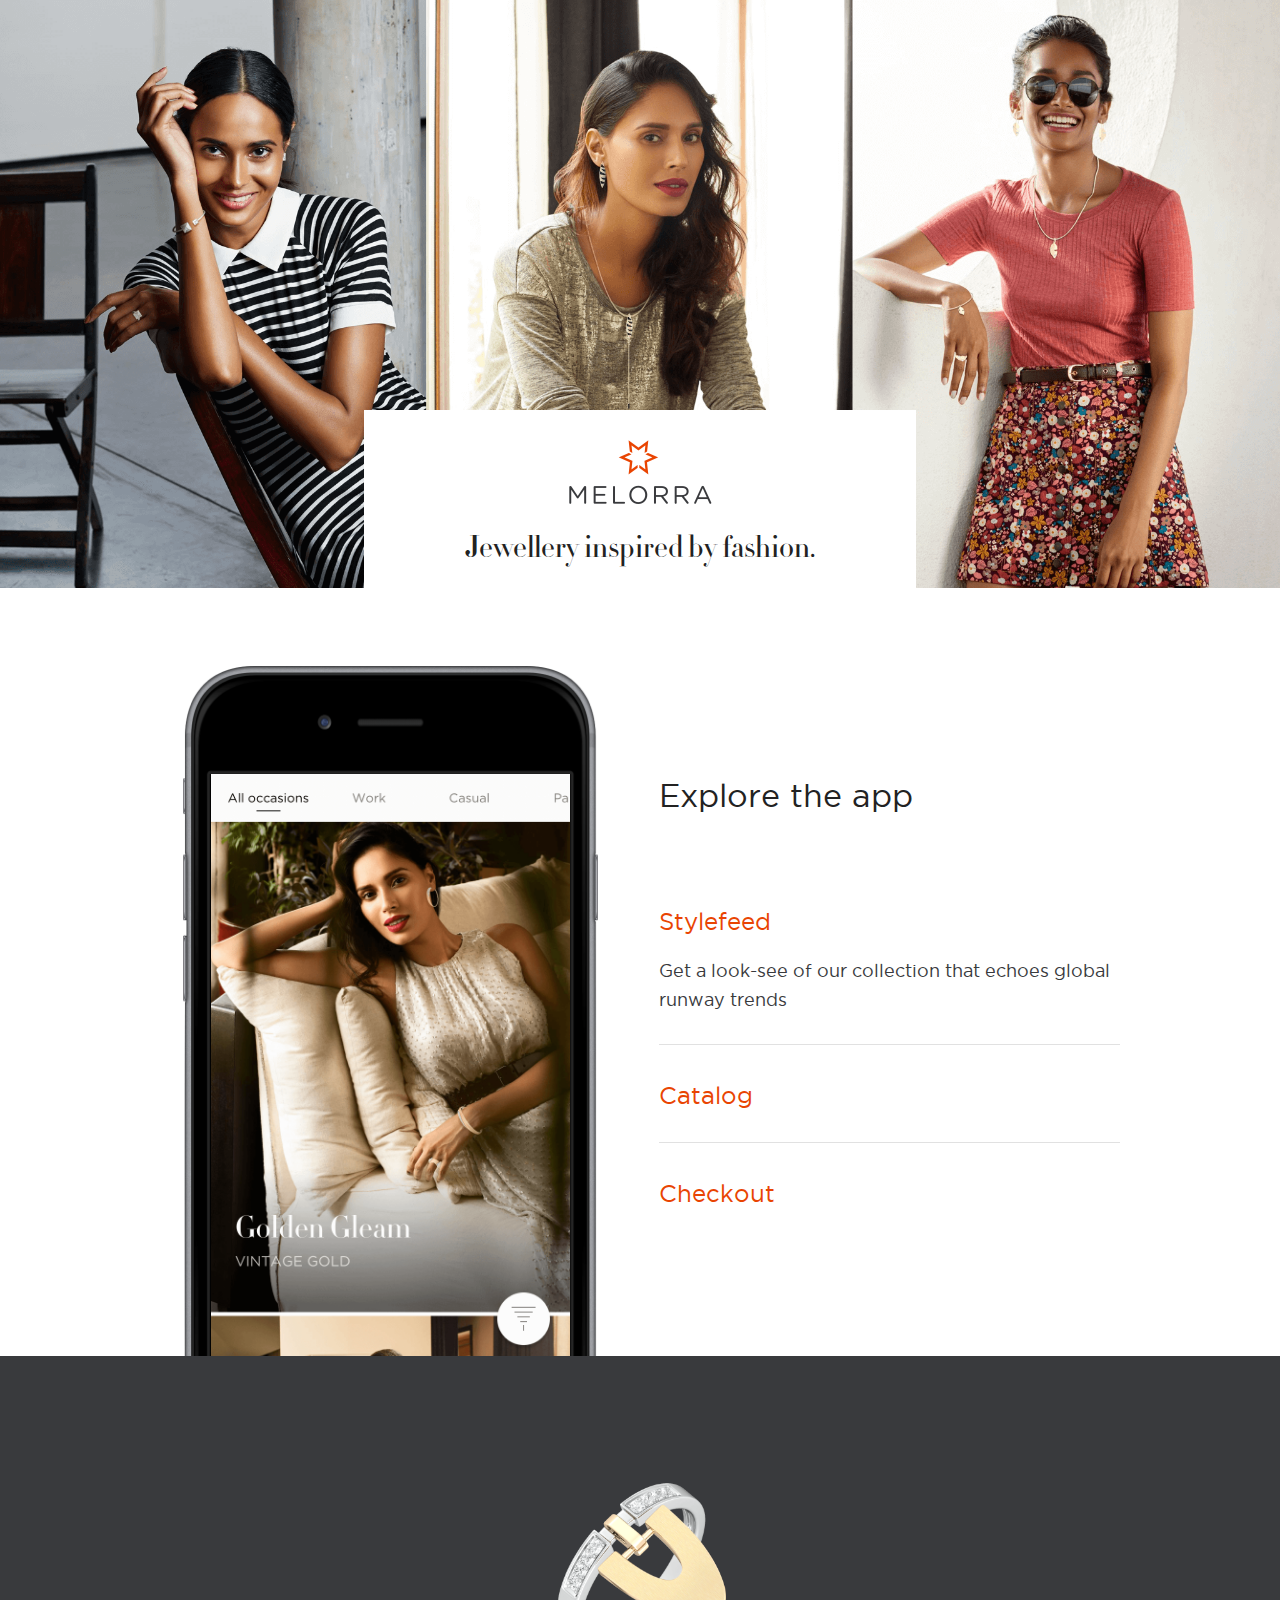
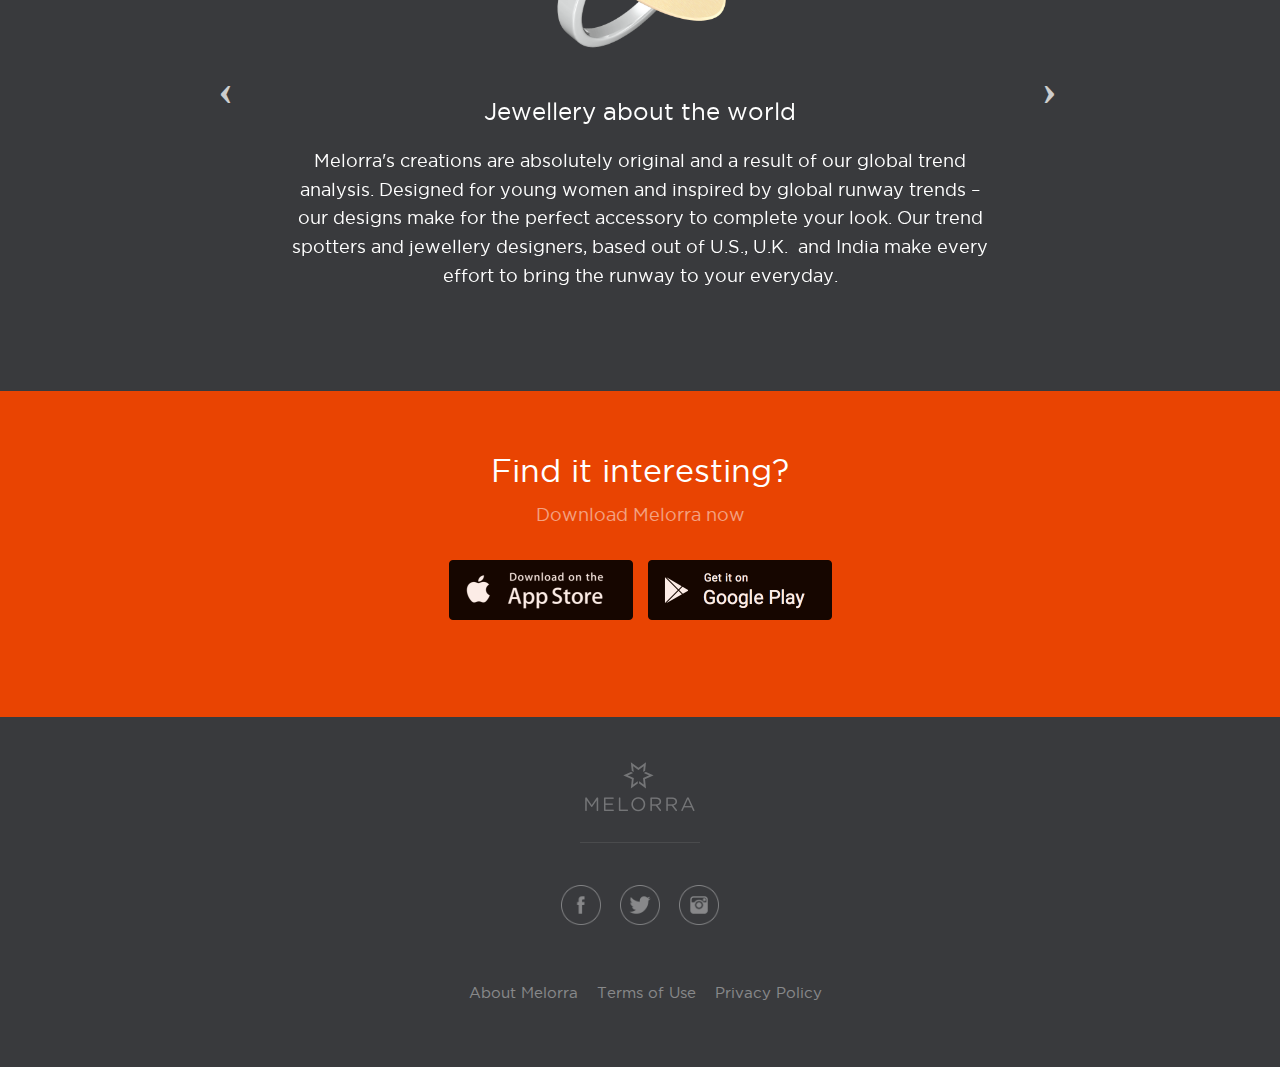
<file: index.html>
<!DOCTYPE html>
<html lang="en">
<head>

    <!-- First Things First
    –––––––––––––––––––––––––––––––––––––––––––––––––– -->
    <meta charset="UTF-8" />
    <meta http-equiv="X-UA-Compatible" content="IE=edge,chrome=1">
    <meta name="viewport" content="width=device-width, initial-scale=1.0">

    <!-- Title
    –––––––––––––––––––––––––––––––––––––––––––––––––– -->
    <title>Melorra | Wear the now</title>

    <!-- Other Meta
    –––––––––––––––––––––––––––––––––––––––––––––––––– -->
    <meta name="description" content="Melorra is the first jewellery brand to create fine jewellery inspired by global fashion runway trends. Apart from the latest seasonal trends, Melorra also re-imagines and re-interprets various classic trends by making them current, relevant and fashionable. " />
    <meta name="author" content="Melorra" />
    

    <!-- App banner
    –––––––––––––––––––––––––––––––––––––––––––––––––– -->
    <meta name="apple-itunes-app" content="app-id=1069319843">

    <!-- Verification
    –––––––––––––––––––––––––––––––––––––––––––––––––– -->
    <meta name="google-site-verification" content="" />
    <meta name="p:domain_verify" content="" />

    <!-- Analytics
    –––––––––––––––––––––––––––––––––––––––––––––––––– -->
    <script>
		  (function(i,s,o,g,r,a,m){i['GoogleAnalyticsObject']=r;i[r]=i[r]||function(){
		  (i[r].q=i[r].q||[]).push(arguments)},i[r].l=1*new Date();a=s.createElement(o),
		  m=s.getElementsByTagName(o)[0];a.async=1;a.src=g;m.parentNode.insertBefore(a,m)
		  })(window,document,'script','//www.google-analytics.com/analytics.js','ga');

		  ga('create', 'UA-71570592-2', 'auto');
		  ga('send', 'main');

		  var url = document.URL;
		  urlparams = url.split("?");
		  var paramdata=""; 

		  if(urlparams.length==2) { //To track the app referers
		        paramdata=urlparams[1];
			}

		function trackGPlayClicked(position){
		ga('send', 'event', 'googleplay', 'clicked',position);
		if(paramdata!="") {
		 window.location.href = "https://play.google.com/store/apps/details?id=com.melorra" + "&"+paramdata;
		}else {
		 window.location.href = "https://play.google.com/store/apps/details?id=com.melorra" ;
		}
		}

		function trackiTunesClicked(position){
		ga('send', 'event', 'itunes', 'clicked',position);
		if(paramdata!="") {
		window.location.href = "https://itunes.apple.com/in/app/melorra/id1069319843?mt=8" + "&" + paramdata;
		}else {
		window.location.href = "https://itunes.apple.com/in/app/melorra/id1069319843?mt=8" ;
		}
		}

		</script>

    <!-- CSS
    –––––––––––––––––––––––––––––––––––––––––––––––––– -->
    <link href="css/normalize.css" rel="stylesheet" type="text/css">
    <link href="css/skeleton.css" rel="stylesheet" type="text/css">
    <link href="css/style.css" rel="stylesheet" type="text/css">

    <!-- Font
    –––––––––––––––––––––––––––––––––––––––––––––––––– -->

    <!-- Favicon
    –––––––––––––––––––––––––––––––––––––––––––––––––– -->
    <!-- 180x180 -->
    <link rel="apple-touch-icon-precomposed" href="img/favicon_180.png">

    <!-- 196x196 -->
    <link rel="icon" href="img/favicon_196.png">

    <!-- Head Scripts
    –––––––––––––––––––––––––––––––––––––––––––––––––– -->

</head>
    
	<body>
		<section class="intro">
			<div class="sticker">
				<h1><img class="logo" alt="Melorra" src="img/logo_melorra.png"></h1>
				<p>Jewellery inspired by fashion.</p>
			</div>
		</section>

		<section class="explore">
			<div class="container">
				<div class="row">
					<div class="six columns relative">
						&nbsp;
						<img class="frame" src="img/iphone-frame.png">
						<div class="current frame-box"  style="display:block;" >
							<img alt="Stylefeed" src="img/stylefeed.png">
						</div>
						<div class="frame-box">
							<img alt="Catalog" src="img/catalog.png">
						</div>
						<div class="frame-box">
							<img alt="Checkout" src="img/checkout.png">
						</div>
					</div>
					<div class="six columns">
						<h2>Explore the app</h2>
						<ul class="partsOfApp" >
							<li class="current" >
								<a title="Stylefeed" href="#" >
								<h3>Stylefeed</h3>
								<p style="display:block;" >Get a look-see of our collection that echoes global runway trends</p>
								</a>
								<hr>
							</li>
							<li>
								<a title="Catalog" href="#" >
								<h3>Catalog</h3>
								<p>Catalog helps you surf through collections of fashion inspired jewellery, choose from the various filters to pick that perfect piece</p>
								</a>
								<hr>
							</li>
							<li>
								<a title="Checkout" href="#" >
								<h3>Checkout</h3>
								<p>Express checkout helps you complete your purchase in quick and easy steps</p>
								</a>
							</li>
						</ul>
					</div>
				</div>
			</div>
		</section>

		<section class="description">
			<div class="container">
				<div class="row">
					<div class="ten columns offset-by-one">
						<ul class="overview">
							<li>
								<img alt="Ring" src="img/ring.png">
								<h3>Jewellery about the world</h3>
								<p>Melorra's creations are absolutely original and a result of our global trend analysis. Designed for young women and inspired by global runway trends – our designs make for the perfect accessory to complete your look. Our trend spotters and jewellery designers, based out of U.S., U.K.  and India make every effort to bring the runway to your everyday.</p>
							</li>
							<li>
								<img class="igi-logo" alt="IGI" src="img/igi.png">
								<h3>Jewellery with high standards</h3>
								<p>Every Melorra creation has been certified by independent and respected certification agencies like IGI, SGL and other reputed ones, ensuring highest quality.</p>
							</li>
							<li>
								<img alt="Bracelet" src="img/bracelet.png">
								<h3>Jewellery worth its price</h3>
								<p>We make every endeavour to make jewellery accessible to you. Jewellery belongs in the everyday - not lockers.</p>
							</li>
							<li>
								<img alt="Earring" src="img/earring.png">
								<h3>Jewellery that inspires</h3>
								<p>Melorra's Stylefeed is a fashion magazine with a buy button. Look through a variety of fashion ensembles classified according to the latest runway trends and occasions – all paired with jewellery inspired by them.</p>
							</li>
						</ul>			
					</div>
				</div>
			</div>
		</section>

			<section class="interesting">
				<h2>Find it interesting?</h2>
				<p>Download Melorra now</p>
				<ul>
					<li>
						<a onclick="trackiTunesClicked('bottom')" title="Download Melorra on iPhone" href="https://itunes.apple.com/in/app/melorra/id1069319843?mt=8">
							<img class="app-store" alt="App Store" src="img/app_store.png">
						</a>
					</li>
					<li>
						<a onclick="trackGPlayClicked('bottom')" title="Download Melorra on Android" href="https://play.google.com/store/apps/details?id=com.melorra">
							<img class="play-store" alt="Google Play" src="img/play_store.png">
						</a>
					</li>
				</ul>
			</section>

			<footer>
				<img class="logo-footer" alt="Melorra" src="img/logo_footer.png">
				<hr>
				<ul class="social">
					<li> 
						<a title="Like us on Facebook" href="https://www.facebook.com/melorrajewellery/" target="_blank">
							<img alt="facebook" src="img/facebook.png">
						</a>
					</li>
					<li>
						<a title="Follow us on Twitter" href="https://twitter.com/Melorra_com" target="_blank">
							<img alt="twitter" src="img/twitter.png">
						</a>
					</li>
					<li>
						<a title="Follow us on Instagram" href="https://www.instagram.com/melorra_com/" target="_blank">
							<img alt="instagram" src="img/instagram.png">
						</a>
					</li>
				</ul>
				<ul class="footer-links">
					<li>
						<a href="about.html" target="_blank">About Melorra</a>
					</li>
					<li>
						<a href="terms.html" target="_blank">Terms of Use</a>
					</li>
					<li>
						<a href="privacy.html" target="_blank">Privacy Policy</a>
					</li>
				</ul>
			</footer>
	</body>

<!-- Body Scripts
–––––––––––––––––––––––––––––––––––––––––––––––––– -->
	<script src="js/jquery.min.js" type="text/javascript"></script>
	<script src="js/slick.min.js" type="text/javascript"></script>


	<script type="text/javascript">
		$('.overview').slick();
		$('.partsOfApp a').click(function(){
			$(".frame-box.current").removeClass("current").fadeOut(200);
			$(".frame-box:eq("+$(this).parent().index()+")").addClass("current").fadeIn(200);
			$(".partsOfApp li.current p").slideUp(250);
			$(".partsOfApp li.current").removeClass("current");
			$(this).parent().addClass("current");
			$(this).find("p").slideDown(250);

			return false;
		});
	</script>
	<script type="text/javascript">
		var isMobile = {
		    Android: function() {
		        return navigator.userAgent.match(/Android/i);
		    },
		    iOS: function() {
		        return navigator.userAgent.match(/iPhone|iPad|iPod/i);
		    },
		};

		if( isMobile.iOS() ) $(".play-store").css('display', 'none');
		if( isMobile.Android() ) $(".app-store").css('display', 'none');

	</script>

</html>
</file>
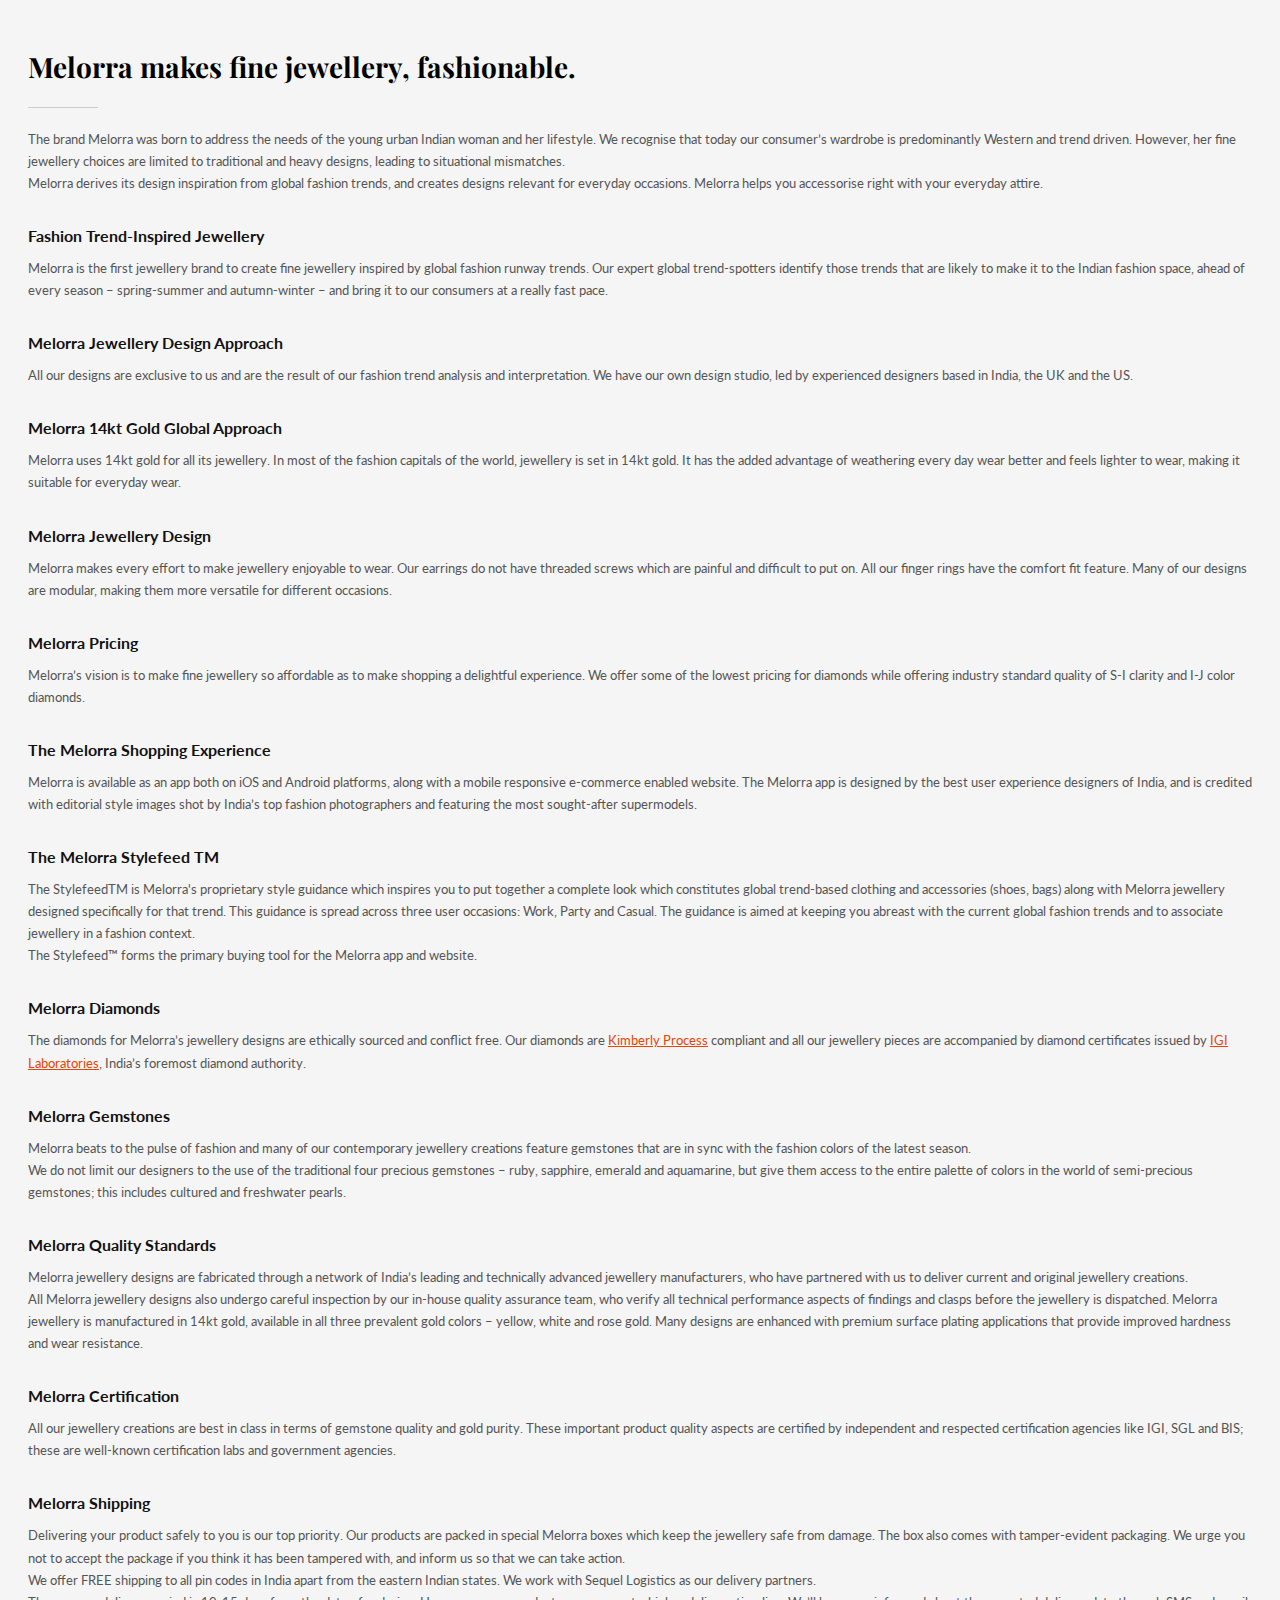
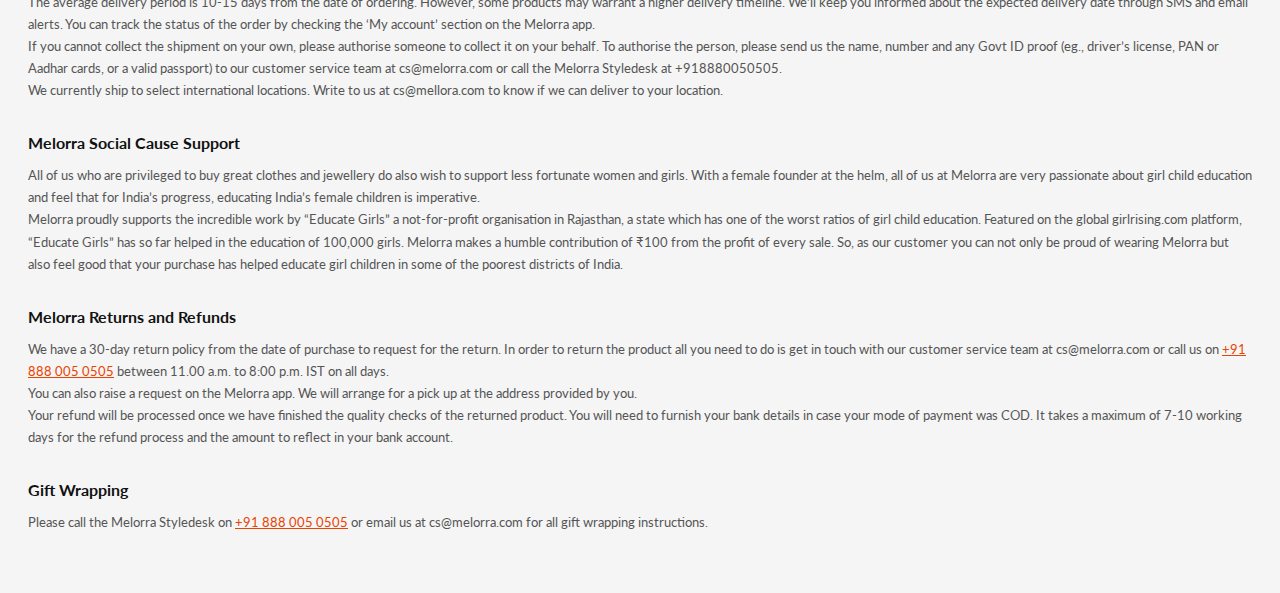
<file: about-us.html>
<!DOCTYPE html>

<html lang="en">
    <!--[if IE 7]>     <html class="ie ie7 ltie9 ltie8 ltie10" lang="en"> <![endif]-->
    <!--[if IE 8]>     <html class="ie ie8 ltie9 ltie10" lang="en"> <![endif]-->
    <!--[if IE 9]>     <html class="ie ie9 ltie10" lang="en"> <![endif]-->
    <!--[if IE 10]>  <html class="ie ie10" lang="en"> <![endif]-->
    <!--[if !IE]><!--> <html lang="en" class="nonIE"><!--<![endif]-->
    <head>
        <title>About Melorra</title>
        <meta http-equiv="Content-Type" content="text/html; charset=UTF-8" />
        <meta name="viewport" content="width=device-width, initial-scale=1.0, maximum-scale=1.0, user-scalable=0"/>		 
        <link href='https://fonts.googleapis.com/css?family=Lato:400,700,300' rel='stylesheet' type='text/css'>
        <link href='https://fonts.googleapis.com/css?family=Playfair+Display:400,700' rel='stylesheet' type='text/css'>
        <style>
            body {
                background: #f5f5f5;
                font-family: 'Lato', sans-serif;
                line-height: 170%;
                font-size: 13px;
                color: #555;
                margin-bottom: 40px;
                padding: 20px;
                
            }
            a { 
                color: #E94402;
            }
            a:visited { color: #E94402; }
            h1 {
                font-family: 'Playfair Display', serif;
                font-size: 28px;
                line-height: 40px;
                color: #000;

            }
            .rule {
                width: 70px;
                height: 1px;
                margin: 20px 0px;
                background: #ccc;
            }
            h2 {
                
                font-size: 16px; line-height: 23px;
                margin-top: 30px;
                margin-bottom: 10px;
                padding: 0;
                color: #111;
            }
        
        </style>
        
    </head>


    <body class=" " >
    
   
<h1>Melorra makes fine jewellery, fashionable.</h1>
<div class="rule"></div>
The brand Melorra was born to address the needs of the young urban Indian woman and her lifestyle. We recognise that today our consumer’s wardrobe is predominantly Western and trend driven. However, her fine jewellery choices are limited to traditional and heavy designs, leading to situational mismatches. <br />Melorra derives its design inspiration from global fashion trends, and creates designs relevant for everyday occasions. Melorra helps you accessorise right with your everyday attire.

<h2>Fashion Trend-Inspired Jewellery </h2>
Melorra is the first jewellery brand to create fine jewellery inspired by global fashion runway trends. Our expert global trend-spotters identify those trends that are likely to make it to the Indian fashion space, ahead of every season – spring-summer and autumn-winter – and bring it to our consumers at a really fast pace. 

<h2>Melorra Jewellery Design Approach </h2>      
All our designs are exclusive to us and are the result of our fashion trend analysis and interpretation. We have our own design studio, led by experienced designers based in India, the UK and the US. 

<h2>Melorra 14kt Gold Global Approach</h2>
Melorra uses 14kt gold for all its jewellery. In most of the fashion capitals of the world, jewellery is set in 14kt gold. It has the added advantage of weathering every day wear better and feels lighter to wear, making it suitable for everyday wear. 

<h2>Melorra Jewellery Design</h2>
Melorra makes every effort to make jewellery enjoyable to wear. Our earrings do not have threaded screws which are painful and difficult to put on. All our finger rings have the comfort fit feature. Many of our designs are modular, making them more versatile for different occasions.

<h2>Melorra Pricing</h2>
Melorra’s vision is to make fine jewellery so affordable as to make shopping a delightful experience. We offer some of the lowest pricing for diamonds while offering industry standard quality of S-I clarity and I-J color diamonds.

   <h2>The Melorra Shopping Experience </h2>
    
Melorra is available as an app both on iOS and Android platforms, along with a mobile responsive e-commerce enabled website. The Melorra app is designed by the best user experience designers of India, and is credited with editorial style images shot by India’s top fashion photographers and featuring the most sought-after supermodels. 



<h2>The Melorra Stylefeed TM</h2>

The StylefeedTM is Melorra's proprietary style guidance which inspires you to put together a complete look which constitutes global trend-based clothing and accessories (shoes, bags) along with Melorra jewellery designed specifically for that trend. This guidance is spread across three user occasions: Work, Party and Casual. The guidance is aimed at keeping you abreast with the current global fashion trends and to associate jewellery in a fashion context.<br />
The Stylefeed™ forms the primary buying tool for the Melorra app and website.

<h2>Melorra Diamonds </h2>

        The diamonds for Melorra’s jewellery designs are ethically sourced and conflict free. Our diamonds are <a href="http://www.kimberleyprocess.com/">Kimberly Process</a> compliant and all our jewellery pieces are accompanied by diamond certificates issued by <a href="http://www.igiworldwide.com/jewelry.html">IGI Laboratories</a>, India’s foremost diamond authority. 

<h2>Melorra Gemstones </h2>

Melorra beats to the pulse of fashion and many of our contemporary jewellery creations feature gemstones that are in sync with the fashion colors of the latest season. <br />We do not limit our designers to the use of the traditional four precious gemstones – ruby, sapphire, emerald and aquamarine, but give them access to the entire palette of colors in the world of semi-precious gemstones; this includes cultured and freshwater pearls. 
 



<h2>Melorra Quality Standards</h2>
 
Melorra jewellery designs are fabricated through a network of India’s leading and technically advanced jewellery manufacturers, who have partnered with us to deliver current and original jewellery creations. <br />All Melorra jewellery designs also undergo careful inspection by our in-house quality assurance team, who verify all technical performance aspects of findings and clasps before the jewellery is dispatched. Melorra jewellery is manufactured in 14kt gold, available in all three prevalent gold colors – yellow, white and rose gold. Many designs are enhanced with premium surface plating applications that provide improved hardness and wear resistance.

<h2>Melorra Certification </h2>

All our jewellery creations are best in class in terms of gemstone quality and gold purity. These important product quality aspects are certified by independent and respected certification agencies like IGI, SGL and BIS; these are well-known certification labs and government agencies.


<h2>Melorra Shipping</h2>

Delivering your product safely to you is our top priority. Our products are packed in special Melorra boxes which keep the jewellery safe from damage. The box also comes with tamper-evident packaging. We urge you not to accept the package if you think it has been tampered with, and inform us so that we can take action.
<br />
We offer FREE shipping to all pin codes in India apart from the eastern Indian states. We work with Sequel Logistics as our delivery partners.
<br />
The average delivery period is 10-15 days from the date of ordering. However, some products may warrant a higher delivery timeline. We’ll keep you informed about the expected delivery date through SMS and email alerts. You can track the status of the order by checking the ‘My account’ section on the Melorra app.
<br />
If you cannot collect the shipment on your own, please authorise someone to collect it on your behalf. To authorise the person, please send us the name, number and any Govt ID proof (eg., driver’s license, PAN or Aadhar cards, or a valid passport) to our customer service team at cs@melorra.com or call the Melorra Styledesk at +918880050505.
<br />
We currently ship to select international locations. Write to us at cs@mellora.com to know if we can deliver to your location.


<h2>Melorra Social Cause Support </h2>

All of us who are privileged to buy great clothes and jewellery do also wish to support less fortunate women and girls. With a female founder at the helm, all of us at Melorra are very passionate about girl child education and feel that for India’s progress, educating India’s female children is imperative. <br />Melorra proudly supports the incredible work by “Educate Girls” a not-for-profit organisation in Rajasthan, a state which has one of the worst ratios of girl child education. Featured on the global girlrising.com platform, “Educate Girls” has so far helped in the education of 100,000 girls. Melorra makes a humble contribution of ₹100 from the profit of every sale. So, as our customer you can not only be proud of wearing Melorra but also feel good that your purchase has helped educate girl children in some of the poorest districts of India. 

<h2>Melorra Returns and Refunds</h2>

We have a 30-day return policy from the date of purchase to request for the return. In order to return the product all you need to do is get in touch with our customer service team at cs@melorra.com or call us on <a href="tel:+918880050505">+91 888 005 0505</a> between 11.00 a.m. to 8:00 p.m. IST on all days. <br />You can also raise a request on the Melorra app. We will arrange for a pick up at the address provided by you.
<br />
Your refund will be processed once we have finished the quality checks of the returned product. You will need to furnish your bank details in case your mode of payment was COD. It takes a maximum of 7-10 working days for the refund process and the amount to reflect in your bank account.

<h2>Gift Wrapping</h2>


Please call the Melorra Styledesk on <a href="tel:+918880050505">+91 888 005 0505</a> or email us at cs@melorra.com for all gift wrapping instructions.

</body>
</file>
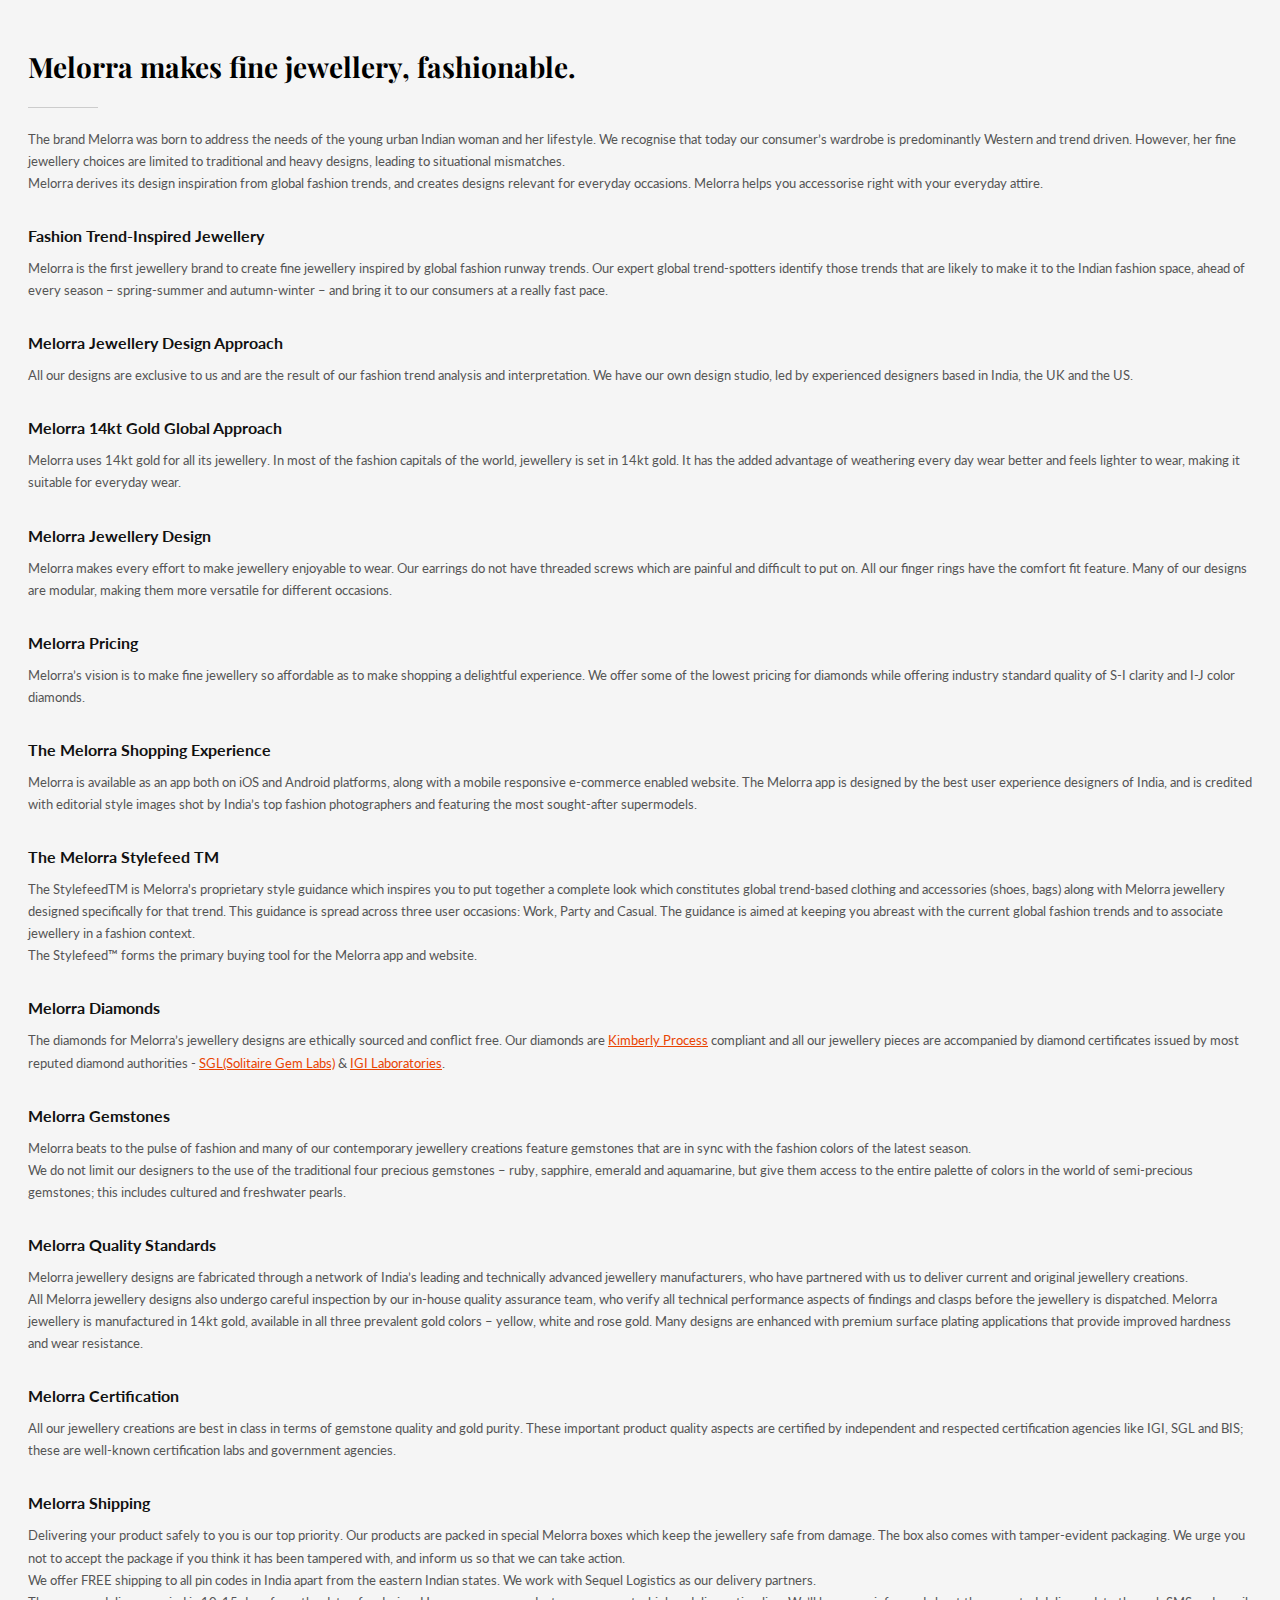
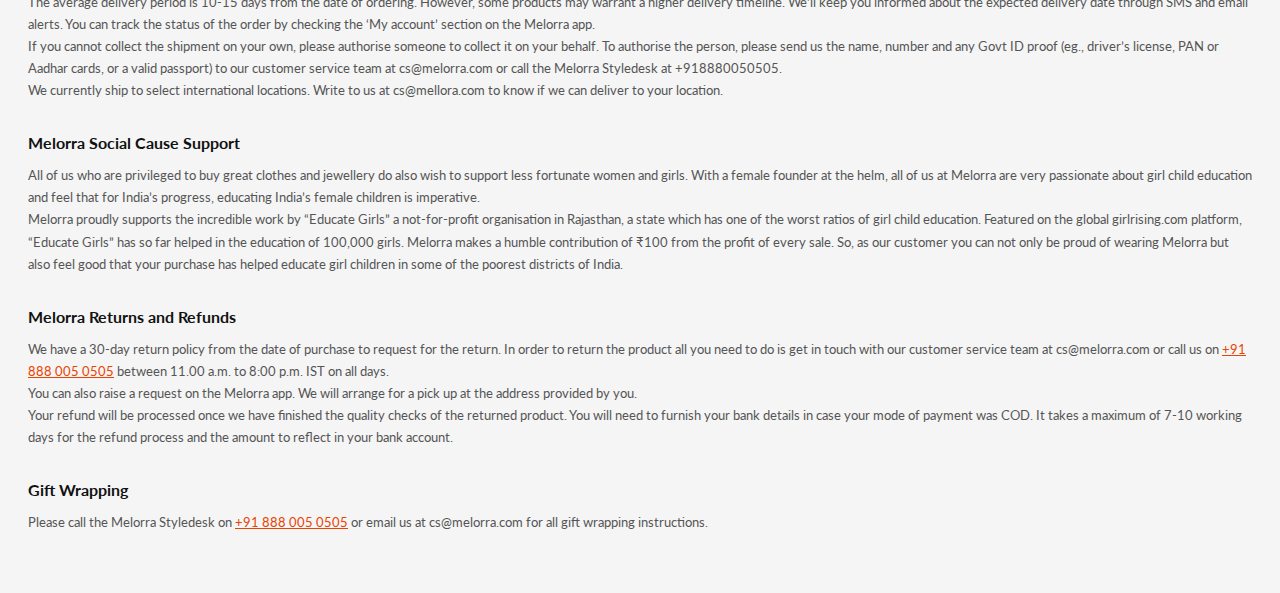
<file: about.html>
<!DOCTYPE html>

<html lang="en">
    <!--[if IE 7]>     <html class="ie ie7 ltie9 ltie8 ltie10" lang="en"> <![endif]-->
    <!--[if IE 8]>     <html class="ie ie8 ltie9 ltie10" lang="en"> <![endif]-->
    <!--[if IE 9]>     <html class="ie ie9 ltie10" lang="en"> <![endif]-->
    <!--[if IE 10]>  <html class="ie ie10" lang="en"> <![endif]-->
    <!--[if !IE]><!--> <html lang="en" class="nonIE"><!--<![endif]-->
    <head>
        <title>About Melorra</title>
        <meta http-equiv="Content-Type" content="text/html; charset=UTF-8" />
        <meta name="viewport" content="width=device-width, initial-scale=1.0, maximum-scale=1.0, user-scalable=0"/>		 
        <link href='https://fonts.googleapis.com/css?family=Lato:400,700,300' rel='stylesheet' type='text/css'>
        <link href='https://fonts.googleapis.com/css?family=Playfair+Display:400,700' rel='stylesheet' type='text/css'>
        <style>
            body {
                background: #f5f5f5;
                font-family: 'Lato', sans-serif;
                line-height: 170%;
                font-size: 13px;
                color: #555;
                margin-bottom: 40px;
                padding: 20px;
                
            }
            a { 
                color: #E94402;
            }
            a:visited { color: #E94402; }
            h1 {
                font-family: 'Playfair Display', serif;
                font-size: 28px;
                line-height: 40px;
                color: #000;

            }
            .rule {
                width: 70px;
                height: 1px;
                margin: 20px 0px;
                background: #ccc;
            }
            h2 {
                
                font-size: 16px; line-height: 23px;
                margin-top: 30px;
                margin-bottom: 10px;
                padding: 0;
                color: #111;
            }
        
        </style>
        
    </head>


    <body class=" " >
    
   
<h1>Melorra makes fine jewellery, fashionable.</h1>
<div class="rule"></div>
The brand Melorra was born to address the needs of the young urban Indian woman and her lifestyle. We recognise that today our consumer’s wardrobe is predominantly Western and trend driven. However, her fine jewellery choices are limited to traditional and heavy designs, leading to situational mismatches. <br />Melorra derives its design inspiration from global fashion trends, and creates designs relevant for everyday occasions. Melorra helps you accessorise right with your everyday attire.

<h2>Fashion Trend-Inspired Jewellery </h2>
Melorra is the first jewellery brand to create fine jewellery inspired by global fashion runway trends. Our expert global trend-spotters identify those trends that are likely to make it to the Indian fashion space, ahead of every season – spring-summer and autumn-winter – and bring it to our consumers at a really fast pace. 

<h2>Melorra Jewellery Design Approach </h2>      
All our designs are exclusive to us and are the result of our fashion trend analysis and interpretation. We have our own design studio, led by experienced designers based in India, the UK and the US. 

<h2>Melorra 14kt Gold Global Approach</h2>
Melorra uses 14kt gold for all its jewellery. In most of the fashion capitals of the world, jewellery is set in 14kt gold. It has the added advantage of weathering every day wear better and feels lighter to wear, making it suitable for everyday wear. 

<h2>Melorra Jewellery Design</h2>
Melorra makes every effort to make jewellery enjoyable to wear. Our earrings do not have threaded screws which are painful and difficult to put on. All our finger rings have the comfort fit feature. Many of our designs are modular, making them more versatile for different occasions.

<h2>Melorra Pricing</h2>
Melorra’s vision is to make fine jewellery so affordable as to make shopping a delightful experience. We offer some of the lowest pricing for diamonds while offering industry standard quality of S-I clarity and I-J color diamonds.

   <h2>The Melorra Shopping Experience </h2>
    
Melorra is available as an app both on iOS and Android platforms, along with a mobile responsive e-commerce enabled website. The Melorra app is designed by the best user experience designers of India, and is credited with editorial style images shot by India’s top fashion photographers and featuring the most sought-after supermodels. 



<h2>The Melorra Stylefeed TM</h2>

The StylefeedTM is Melorra's proprietary style guidance which inspires you to put together a complete look which constitutes global trend-based clothing and accessories (shoes, bags) along with Melorra jewellery designed specifically for that trend. This guidance is spread across three user occasions: Work, Party and Casual. The guidance is aimed at keeping you abreast with the current global fashion trends and to associate jewellery in a fashion context.<br />
The Stylefeed™ forms the primary buying tool for the Melorra app and website.

<h2>Melorra Diamonds </h2>

        The diamonds for Melorra’s jewellery designs are ethically sourced and conflict free. Our diamonds are <a href="http://www.kimberleyprocess.com/">Kimberly Process</a> compliant and all our jewellery pieces are accompanied by diamond certificates issued by most reputed diamond authorities - <a href="http://www.solitaire-labs.com">SGL(Solitaire Gem Labs)</a> &amp; <a href="http://www.igiworldwide.com/jewelry.html">IGI Laboratories</a>.

<h2>Melorra Gemstones </h2>

Melorra beats to the pulse of fashion and many of our contemporary jewellery creations feature gemstones that are in sync with the fashion colors of the latest season. <br />We do not limit our designers to the use of the traditional four precious gemstones – ruby, sapphire, emerald and aquamarine, but give them access to the entire palette of colors in the world of semi-precious gemstones; this includes cultured and freshwater pearls. 
 



<h2>Melorra Quality Standards</h2>
 
Melorra jewellery designs are fabricated through a network of India’s leading and technically advanced jewellery manufacturers, who have partnered with us to deliver current and original jewellery creations. <br />All Melorra jewellery designs also undergo careful inspection by our in-house quality assurance team, who verify all technical performance aspects of findings and clasps before the jewellery is dispatched. Melorra jewellery is manufactured in 14kt gold, available in all three prevalent gold colors – yellow, white and rose gold. Many designs are enhanced with premium surface plating applications that provide improved hardness and wear resistance.

<h2>Melorra Certification </h2>

All our jewellery creations are best in class in terms of gemstone quality and gold purity. These important product quality aspects are certified by independent and respected certification agencies like IGI, SGL and BIS; these are well-known certification labs and government agencies.


<h2>Melorra Shipping</h2>

Delivering your product safely to you is our top priority. Our products are packed in special Melorra boxes which keep the jewellery safe from damage. The box also comes with tamper-evident packaging. We urge you not to accept the package if you think it has been tampered with, and inform us so that we can take action.
<br />
We offer FREE shipping to all pin codes in India apart from the eastern Indian states. We work with Sequel Logistics as our delivery partners.
<br />
The average delivery period is 10-15 days from the date of ordering. However, some products may warrant a higher delivery timeline. We’ll keep you informed about the expected delivery date through SMS and email alerts. You can track the status of the order by checking the ‘My account’ section on the Melorra app.
<br />
If you cannot collect the shipment on your own, please authorise someone to collect it on your behalf. To authorise the person, please send us the name, number and any Govt ID proof (eg., driver’s license, PAN or Aadhar cards, or a valid passport) to our customer service team at cs@melorra.com or call the Melorra Styledesk at +918880050505.
<br />
We currently ship to select international locations. Write to us at cs@mellora.com to know if we can deliver to your location.


<h2>Melorra Social Cause Support </h2>

All of us who are privileged to buy great clothes and jewellery do also wish to support less fortunate women and girls. With a female founder at the helm, all of us at Melorra are very passionate about girl child education and feel that for India’s progress, educating India’s female children is imperative. <br />Melorra proudly supports the incredible work by “Educate Girls” a not-for-profit organisation in Rajasthan, a state which has one of the worst ratios of girl child education. Featured on the global girlrising.com platform, “Educate Girls” has so far helped in the education of 100,000 girls. Melorra makes a humble contribution of ₹100 from the profit of every sale. So, as our customer you can not only be proud of wearing Melorra but also feel good that your purchase has helped educate girl children in some of the poorest districts of India. 

<h2>Melorra Returns and Refunds</h2>

We have a 30-day return policy from the date of purchase to request for the return. In order to return the product all you need to do is get in touch with our customer service team at cs@melorra.com or call us on <a href="tel:+918880050505">+91 888 005 0505</a> between 11.00 a.m. to 8:00 p.m. IST on all days. <br />You can also raise a request on the Melorra app. We will arrange for a pick up at the address provided by you.
<br />
Your refund will be processed once we have finished the quality checks of the returned product. You will need to furnish your bank details in case your mode of payment was COD. It takes a maximum of 7-10 working days for the refund process and the amount to reflect in your bank account.

<h2>Gift Wrapping</h2>


Please call the Melorra Styledesk on <a href="tel:+918880050505">+91 888 005 0505</a> or email us at cs@melorra.com for all gift wrapping instructions.

</body>
</file>
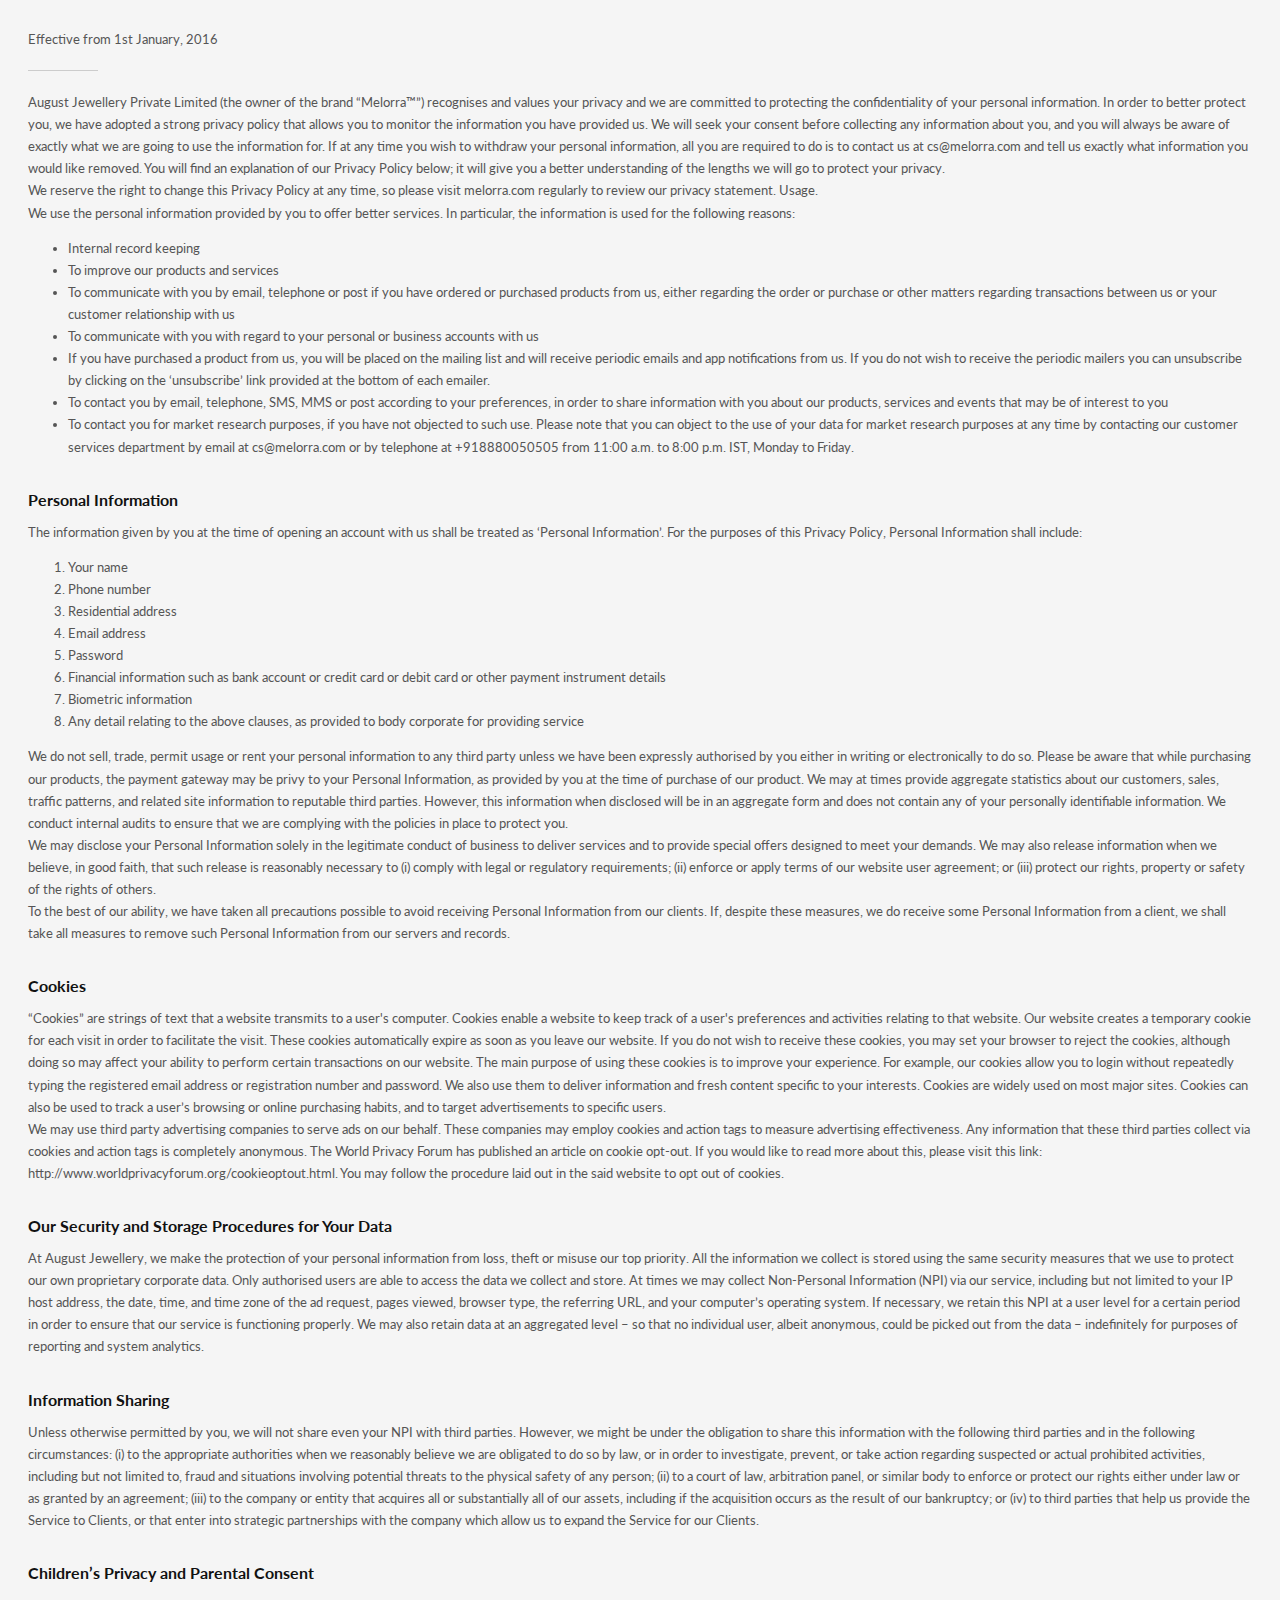
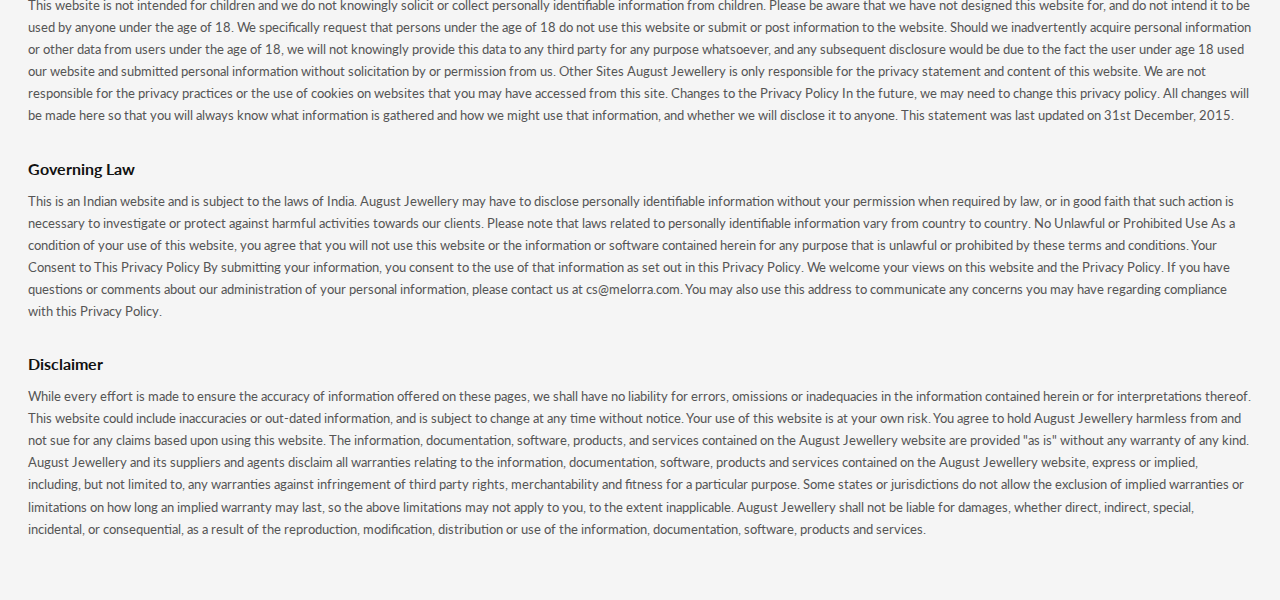
<file: privacy.html>
<!DOCTYPE html>

<html lang="en">
    <!--[if IE 7]>     <html class="ie ie7 ltie9 ltie8 ltie10" lang="en"> <![endif]-->
    <!--[if IE 8]>     <html class="ie ie8 ltie9 ltie10" lang="en"> <![endif]-->
    <!--[if IE 9]>     <html class="ie ie9 ltie10" lang="en"> <![endif]-->
    <!--[if IE 10]>  <html class="ie ie10" lang="en"> <![endif]-->
    <!--[if !IE]><!--> <html lang="en" class="nonIE"><!--<![endif]-->
    <head>
        <title>Melorra - Privacy Policy</title>
        <meta http-equiv="Content-Type" content="text/html; charset=UTF-8" />
        <meta name="viewport" content="width=device-width, initial-scale=1.0, maximum-scale=1.0, user-scalable=0"/>		 
        <link href='https://fonts.googleapis.com/css?family=Lato:400,700,300' rel='stylesheet' type='text/css'>
        <link href='https://fonts.googleapis.com/css?family=Playfair+Display:400,700' rel='stylesheet' type='text/css'>
        <style>
            body {
                background: #f5f5f5;
                font-family: 'Lato', sans-serif;
                line-height: 170%;
                font-size: 13px;
                color: #555;
                margin-bottom: 40px;
                padding: 20px;
                
            }
            h1 {
                font-family: 'Playfair Display', serif;
                font-size: 28px;
                line-height: 40px;
                color: #000;

            }
            .rule {
                width: 70px;
                height: 1px;
                margin: 20px 0px;
                background: #ccc;
            }
            h2 {
                
                font-size: 16px; line-height: 23px;
                margin-top: 30px;
                margin-bottom: 10px;
                padding: 0;
                color: #111;
            }
        a { 
                color: #E94402;
            }
            a:visited { color: #E94402; }
        </style>
        
    </head>


    <body class=" " >
    
    
    <div>Effective from 1st January, 2016</div>
    <div class="rule"></div>
    
August Jewellery Private Limited (the owner of the brand “Melorra™”) recognises and values your privacy and we are committed to protecting the confidentiality of your personal information. In order to better protect you, we have adopted a strong privacy policy that allows you to monitor the information you have provided us. We will seek your consent before collecting any information about you, and you will always be aware of exactly what we are going to use the information for. If at any time you wish to withdraw your personal information, all you are required to do is to contact us at cs@melorra.com and tell us exactly what information you would like removed.     
You will find an explanation of our Privacy Policy below; it will give you a better understanding of the lengths we will go to protect your privacy. <br />
We reserve the right to change this Privacy Policy at any time, so please visit melorra.com regularly to review our privacy statement.
Usage. <br />
We use the personal information provided by you to offer better services. In particular, the information is used for the following reasons:
<ul class="c11 lst-kix_list_5-0 start"><li class="c0 c4"><span class="c5">Internal record keeping</span></li><li class="c0 c4"><span class="c5">To improve our products and services</span></li><li class="c0 c4"><span class="c5">To communicate with you by email, telephone or post if you have ordered or purchased products from us, either regarding the order or purchase or other matters regarding transactions between us or your customer relationship with us&nbsp;</span></li><li class="c0 c4"><span class="c5">To communicate with you with regard to your personal or business accounts with us</span></li><li class="c0 c4"><span class="c5">If you have purchased a product from us, you will be placed on the mailing list and will receive periodic emails and app notifications from us. If you do not wish to receive the periodic mailers you can unsubscribe by clicking on the ‘unsubscribe’ link provided at the bottom of each emailer.</span></li><li class="c0 c4"><span class="c5">To contact you by email, telephone, SMS, MMS or post according to your preferences, in order to share information with you about our products, services and events that may be of interest to you</span></li><li class="c0 c4"><span class="c5">To contact you for market research purposes, if you have not objected to such use. Please note that you can object to the use of your data for market research purposes at any time by contacting our customer services department by email at cs@melorra.com or by telephone at +918880050505 from 11:00 a.m. to 8:00 p.m. IST, Monday to Friday.</span></li></ul>

<h2>Personal Information</h2>

The information given by you at the time of opening an account with us shall be treated as ‘Personal Information’. For the purposes of this Privacy Policy, Personal Information shall include:
<ol class="c11 lst-kix_list_10-0 start" start="1"><li class="c1 c4"><span class="c3">Your name</span></li><li class="c1 c4"><span class="c3">Phone number</span></li><li class="c1 c4"><span class="c3">Residential address</span></li><li class="c1 c4"><span class="c3">Email address</span></li><li class="c1 c4"><span class="c3">Password</span></li><li class="c1 c4"><span class="c3">Financial information such as bank account or credit card or debit card or other payment instrument details </span></li><li class="c1 c4"><span class="c3">Biometric information </span></li><li class="c1 c4"><span class="c3">Any detail relating to the above clauses, as provided to body corporate for providing service</span></li></ol>
We do not sell, trade, permit usage or rent your personal information to any third party unless we have been expressly authorised by you either in writing or electronically to do so. Please be aware that while purchasing our products, the payment gateway may be privy to your Personal Information, as provided by you at the time of purchase of our product. We may at times provide aggregate statistics about our customers, sales, traffic patterns, and related site information to reputable third parties. However, this information when disclosed will be in an aggregate form and does not contain any of your personally identifiable information. We conduct internal audits to ensure that we are complying with the policies in place to protect you.<br />
We may disclose your Personal Information solely in the legitimate conduct of business to deliver services and to provide special offers designed to meet your demands. We may also release information when we believe, in good faith, that such release is reasonably necessary to (i) comply with legal or regulatory requirements; (ii) enforce or apply terms of our website user agreement; or (iii) protect our rights, property or safety of the rights of others.<br />
To the best of our ability, we have taken all precautions possible to avoid receiving Personal Information from our clients. If, despite these measures, we do receive some Personal Information from a client, we shall take all measures to remove such Personal Information from our servers and records.
<h2>Cookies</h2>
“Cookies” are strings of text that a website transmits to a user's computer. Cookies enable a website to keep track of a user's preferences and activities relating to that website. Our website creates a temporary cookie for each visit in order to facilitate the visit. These cookies automatically expire as soon as you leave our website. If you do not wish to receive these cookies, you may set your browser to reject the cookies, although doing so may affect your ability to perform certain transactions on our website.
The main purpose of using these cookies is to improve your experience. For example, our cookies allow you to login without repeatedly typing the registered email address or registration number and password. We also use them to deliver information and fresh content specific to your interests. Cookies are widely used on most major sites. Cookies can also be used to track a user’s browsing or online purchasing habits, and to target advertisements to specific users. <br />
We may use third party advertising companies to serve ads on our behalf. These companies may employ cookies and action tags to measure advertising effectiveness. Any information that these third parties collect via cookies and action tags is completely anonymous.
The World Privacy Forum has published an article on cookie opt-out. If you would like to read more about this, please visit this link: http://www.worldprivacyforum.org/cookieoptout.html. You may follow the procedure laid out in the said website to opt out of cookies.

<h2>Our Security and Storage Procedures for Your Data</h2>

At August Jewellery, we make the protection of your personal information from loss, theft or misuse our top priority. All the information we collect is stored using the same security measures that we use to protect our own proprietary corporate data. Only authorised users are able to access the data we collect and store. 

At times we may collect Non-Personal Information (NPI) via our service, including but not limited to your IP host address, the date, time, and time zone of the ad request, pages viewed, browser type, the referring URL, and your computer’s operating system. If necessary, we retain this NPI at a user level for a certain period in order to ensure that our service is functioning properly. We may also retain data at an aggregated level – so that no individual user, albeit anonymous, could be picked out from the data – indefinitely for purposes of reporting and system analytics. 
 
<h2>Information Sharing</h2>

Unless otherwise permitted by you, we will not share even your NPI with third parties. However, we might be under the obligation to share this information with the following third parties and in the following circumstances: (i) to the appropriate authorities when we reasonably believe we are obligated to do so by law, or in order to investigate, prevent, or take action regarding suspected or actual prohibited activities, including but not limited to, fraud and situations involving potential threats to the physical safety of any person; (ii) to a court of law, arbitration panel, or similar body to enforce or protect our rights either under law or as granted by an agreement; (iii) to the company or entity that acquires all or substantially all of our assets, including if the acquisition occurs as the result of our bankruptcy; or (iv) to third parties that help us provide the Service to Clients, or that enter into strategic partnerships with the company which allow us to expand the Service for our Clients.

<h2>Children’s Privacy and Parental Consent</h2>
This website is not intended for children and we do not knowingly solicit or collect personally identifiable information from children. Please be aware that we have not designed this website for, and do not intend it to be used by anyone under the age of 18. We specifically request that persons under the age of 18 do not use this website or submit or post information to the website. Should we inadvertently acquire personal information or other data from users under the age of 18, we will not knowingly provide this data to any third party for any purpose whatsoever, and any subsequent disclosure would be due to the fact the user under age 18 used our website and submitted personal information without solicitation by or permission from us.
Other Sites
August Jewellery is only responsible for the privacy statement and content of this website. We are not responsible for the privacy practices or the use of cookies on websites that you may have accessed from this site.
Changes to the Privacy Policy
In the future, we may need to change this privacy policy. All changes will be made here so that you will always know what information is gathered and how we might use that information, and whether we will disclose it to anyone. This statement was last updated on 31st December, 2015.

<h2>Governing Law</h2>
This is an Indian website and is subject to the laws of India. August Jewellery may have to disclose personally identifiable information without your permission when required by law, or in good faith that such action is necessary to investigate or protect against harmful activities towards our clients. Please note that laws related to personally identifiable information vary from country to country.
No Unlawful or Prohibited Use
As a condition of your use of this website, you agree that you will not use this website or the information or software contained herein for any purpose that is unlawful or prohibited by these terms and conditions.
Your Consent to This Privacy Policy
By submitting your information, you consent to the use of that information as set out in this Privacy Policy. We welcome your views on this website and the Privacy Policy. If you have questions or comments about our administration of your personal information, please contact us at cs@melorra.com. You may also use this address to communicate any concerns you may have regarding compliance with this Privacy Policy.

<h2>Disclaimer</h2>
While every effort is made to ensure the accuracy of information offered on these pages, we shall have no liability for errors, omissions or inadequacies in the information contained herein or for interpretations thereof. This website could include inaccuracies or out-dated information, and is subject to change at any time without notice. Your use of this website is at your own risk. You agree to hold August Jewellery harmless from and not sue for any claims based upon using this website.
The information, documentation, software, products, and services contained on the August Jewellery website are provided "as is" without any warranty of any kind. August Jewellery and its suppliers and agents disclaim all warranties relating to the information, documentation, software, products and services contained on the August Jewellery website, express or implied, including, but not limited to, any warranties against infringement of third party rights, merchantability and fitness for a particular purpose. Some states or jurisdictions do not allow the exclusion of implied warranties or limitations on how long an implied warranty may last, so the above limitations may not apply to you, to the extent inapplicable. August Jewellery shall not be liable for damages, whether direct, indirect, special, incidental, or consequential, as a result of the reproduction, modification, distribution or use of the information, documentation, software, products and services. 






</body>
</file>
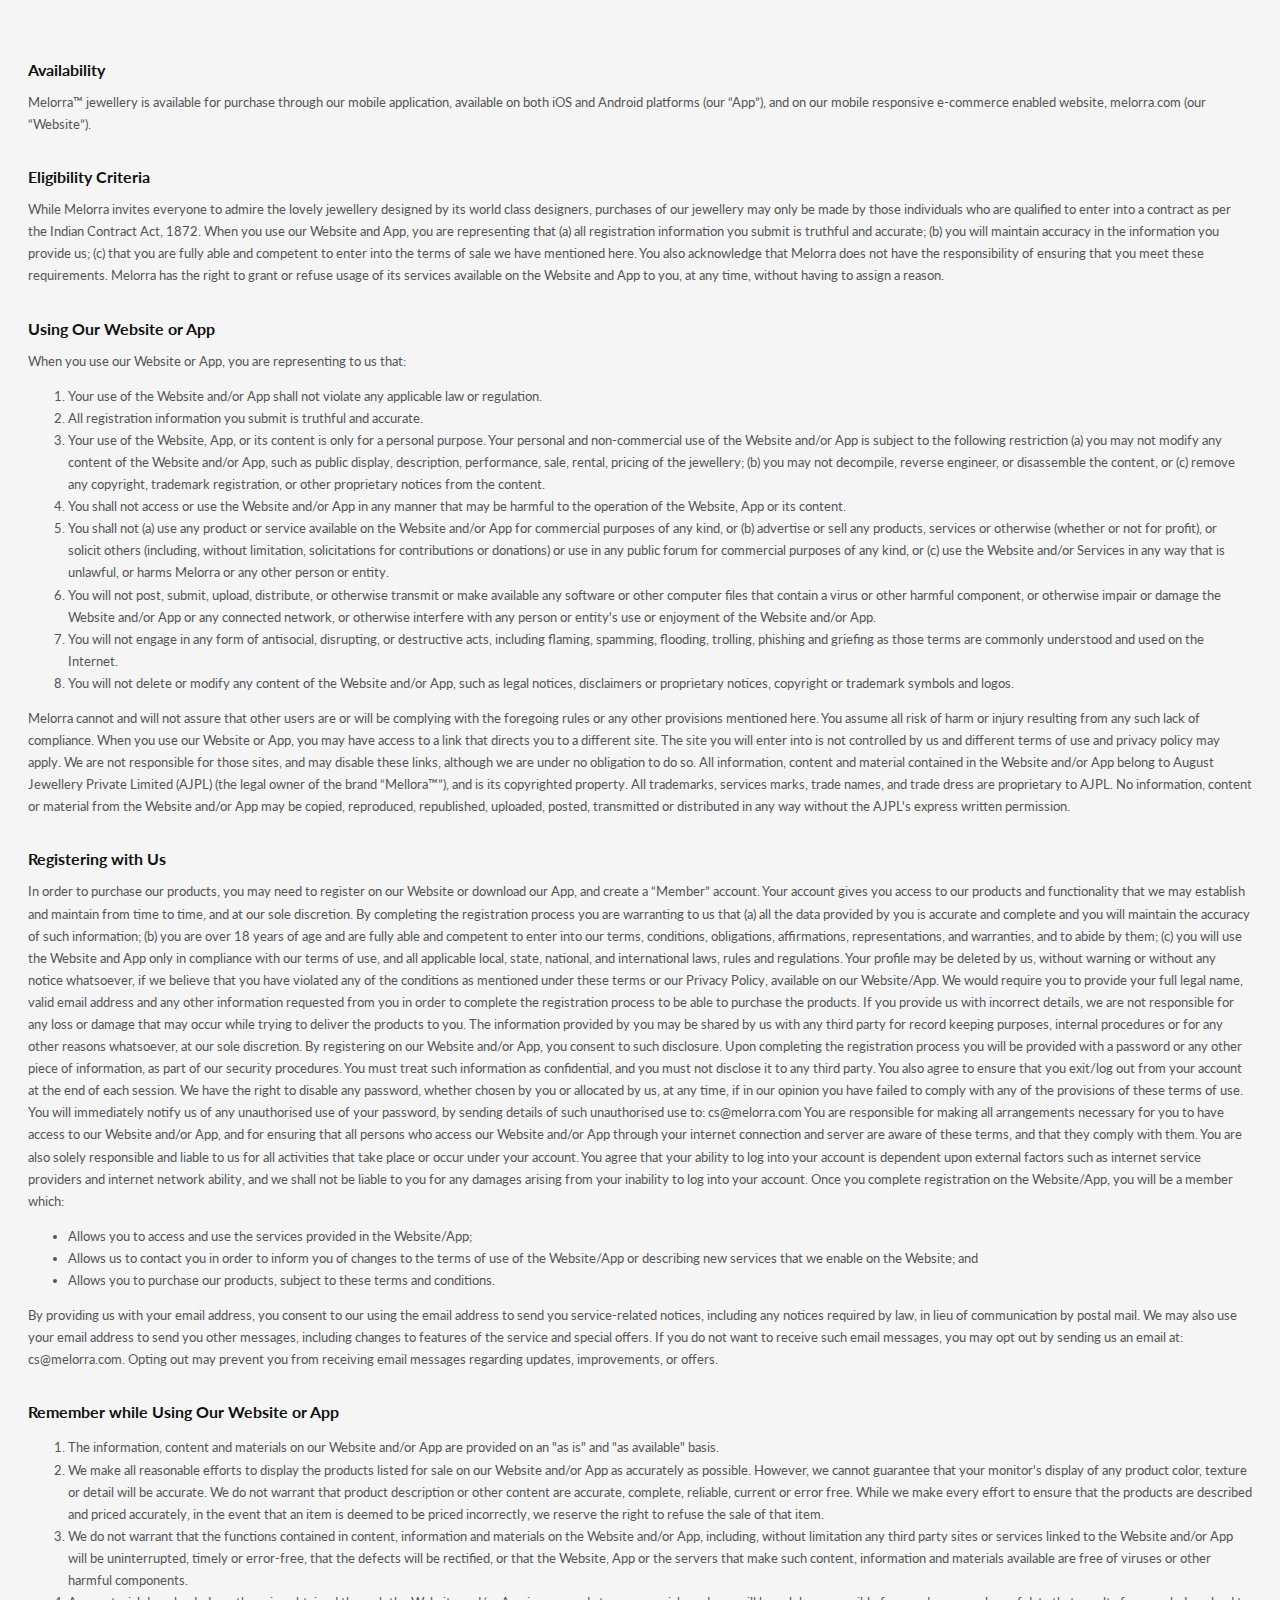
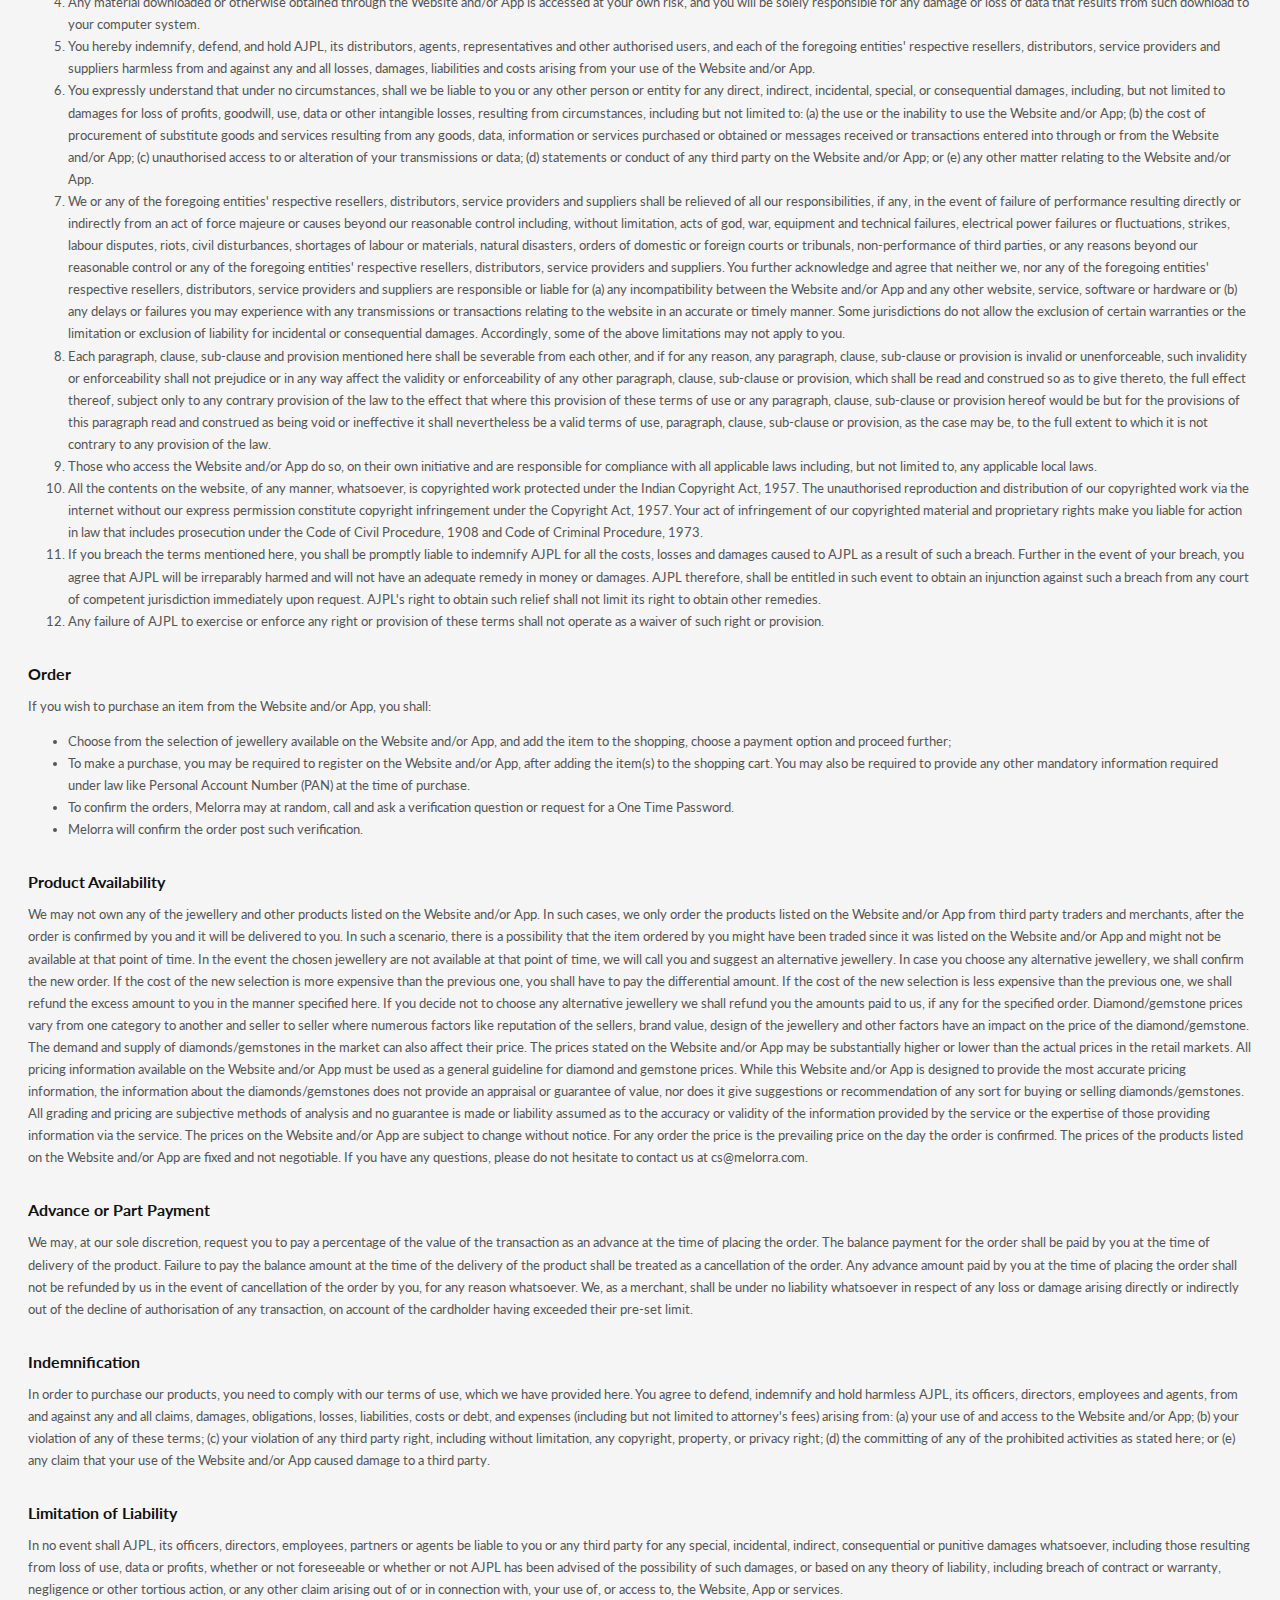
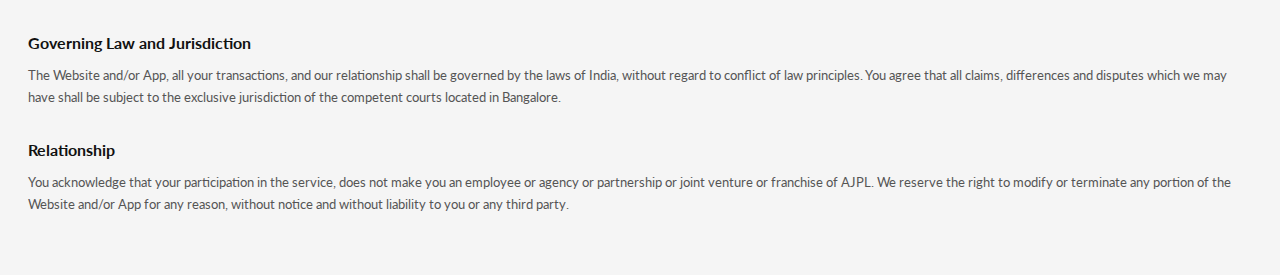
<file: terms.html>
<!DOCTYPE html>

<html lang="en">
    <!--[if IE 7]>     <html class="ie ie7 ltie9 ltie8 ltie10" lang="en"> <![endif]-->
    <!--[if IE 8]>     <html class="ie ie8 ltie9 ltie10" lang="en"> <![endif]-->
    <!--[if IE 9]>     <html class="ie ie9 ltie10" lang="en"> <![endif]-->
    <!--[if IE 10]>  <html class="ie ie10" lang="en"> <![endif]-->
    <!--[if !IE]><!--> <html lang="en" class="nonIE"><!--<![endif]-->
    <head>
        <title>Melorra - Terms of use</title>
        <meta http-equiv="Content-Type" content="text/html; charset=UTF-8" />
        <meta name="viewport" content="width=device-width, initial-scale=1.0, maximum-scale=1.0, user-scalable=0"/>		 
        <link href='https://fonts.googleapis.com/css?family=Lato:400,700,300' rel='stylesheet' type='text/css'>
        <link href='https://fonts.googleapis.com/css?family=Playfair+Display:400,700' rel='stylesheet' type='text/css'>
        <style>
            body {
                background: #f5f5f5;
                font-family: 'Lato', sans-serif;
                line-height: 170%;
                font-size: 13px;
                color: #555;
                margin-bottom: 40px;
                padding: 20px;
                
            }
            h1 {
                font-family: 'Playfair Display', serif;
                font-size: 28px;
                line-height: 40px;
                color: #000;

            }
            .rule {
                width: 70px;
                height: 1px;
                margin: 20px 0px;
                background: #ccc;
            }
            h2 {
                
                font-size: 16px; line-height: 23px;
                margin-top: 30px;
                margin-bottom: 10px;
                padding: 0;
                color: #111;
            }
        a { 
                color: #E94402;
            }
            a:visited { color: #E94402; }
        </style>
        
    </head>


    <body class=" " >
    
    
<h2>Availability</h2>
Melorra™ jewellery is available for purchase through our mobile application, available on both iOS and Android platforms (our “App”), and on our mobile responsive e-commerce enabled website, melorra.com (our “Website”).

<h2>Eligibility Criteria</h2>
While Melorra invites everyone to admire the lovely jewellery designed by its world class designers, purchases of our jewellery may only be made by those individuals who are qualified to enter into a contract as per the Indian Contract Act, 1872. When you use our Website and App, you are representing that (a) all registration information you submit is truthful and accurate; (b) you will maintain accuracy in the information you provide us; (c) that you are fully able and competent to enter into the terms of sale we have mentioned here. You also acknowledge that Melorra does not have the responsibility of ensuring that you meet these requirements.
Melorra has the right to grant or refuse usage of its services available on the Website and App to you, at any time, without having to assign a reason.

<h2>Using Our Website or App</h2>
When you use our Website or App, you are representing to us that:
<ol class="c12 lst-kix_list_35-0 start" start="1"><li class="c0 c1 c8"><span class="c6 c5">Your use of the Website and/or App shall not violate any applicable law or regulation.</span></li><li class="c0 c1 c8"><span class="c6 c5">All registration information you submit is truthful and accurate.</span></li><li class="c0 c1 c8"><span class="c6 c5">Your use of the Website, App, or its content is only for a personal purpose. Your personal and non-commercial use of the Website and/or App is subject to the following restriction (a) you may not modify any content of the Website and/or App, such as public display, description, performance, sale, rental, pricing of the jewellery; (b) you may not decompile, reverse engineer, or disassemble the content, or (c) remove any copyright, trademark registration, or other proprietary notices from the content.</span></li><li class="c0 c1 c8"><span class="c6 c5">You shall not access or use the Website and/or App in any manner that may be harmful to the operation of the Website, App or its content.</span></li><li class="c0 c1 c8"><span class="c6 c5">You shall not (a) use any product or service available on the Website and/or App for commercial purposes of any kind, or (b) advertise or sell any products, services or otherwise (whether or not for profit), or solicit others (including, without limitation, solicitations for contributions or donations) or use in any public forum for commercial purposes of any kind, or (c) use the Website and/or Services in any way that is unlawful, or harms Melorra or any other person or entity.</span></li><li class="c0 c1 c8"><span class="c6 c5">You will not post, submit, upload, distribute, or otherwise transmit or make available any software or other computer files that contain a virus or other harmful component, or otherwise impair or damage the Website and/or App or any connected network, or otherwise interfere with any person or entity's use or enjoyment of the Website and/or App.</span></li><li class="c0 c1 c8"><span class="c6 c5">You will not engage in any form of antisocial, disrupting, or destructive acts, including </span><span class="c6 c5 c16">flaming, spamming, flooding, trolling, phishing</span><span class="c6 c5">&nbsp;and </span><span class="c6 c16 c5">griefing</span><span class="c6 c5">&nbsp;as those terms are commonly understood and used on the Internet.</span></li><li class="c0 c8 c13"><span class="c6 c5">You will not delete or modify any content of the Website and/or App, such as legal notices, disclaimers or proprietary notices, copyright or trademark symbols and logos.</span></li></ol>
        
Melorra cannot and will not assure that other users are or will be complying with the foregoing rules or any other provisions mentioned here. You assume all risk of harm or injury resulting from any such lack of compliance.
When you use our Website or App, you may have access to a link that directs you to a different site. The site you will enter into is not controlled by us and different terms of use and privacy policy may apply. We are not responsible for those sites, and may disable these links, although we are under no obligation to do so.
All information, content and material contained in the Website and/or App belong to August Jewellery Private Limited (AJPL) (the legal owner of the brand “Mellora™”), and is its copyrighted property. All trademarks, services marks, trade names, and trade dress are proprietary to AJPL. No information, content or material from the Website and/or App may be copied, reproduced, republished, uploaded, posted, transmitted or distributed in any way without the AJPL's express written permission.

<h2>Registering with Us</h2>
In order to purchase our products, you may need to register on our Website or download our App, and create a “Member” account. Your account gives you access to our products and functionality that we may establish and maintain from time to time, and at our sole discretion.
By completing the registration process you are warranting to us that (a) all the data provided by you is accurate and complete and you will maintain the accuracy of such information; (b) you are over 18 years of age and are fully able and competent to enter into our terms, conditions, obligations, affirmations, representations, and warranties, and to abide by them; (c)  you will use the Website and App only in compliance with our terms of use, and all applicable local, state, national, and international laws, rules and regulations.
Your profile may be deleted by us, without warning or without any notice whatsoever, if we believe that you have violated any of the conditions as mentioned under these terms or our Privacy Policy, available on our Website/App.
We would require you to provide your full legal name, valid email address and any other information requested from you in order to complete the registration process to be able to purchase the products. If you provide us with incorrect details, we are not responsible for any loss or damage that may occur while trying to deliver the products to you. The information provided by you may be shared by us with any third party for record keeping purposes, internal procedures or for any other reasons whatsoever, at our sole discretion. By registering on our Website and/or App, you consent to such disclosure.
Upon completing the registration process you will be provided with a password or any other piece of information, as part of our security procedures. You must treat such information as confidential, and you must not disclose it to any third party. You also agree to ensure that you exit/log out from your account at the end of each session. We have the right to disable any password, whether chosen by you or allocated by us, at any time, if in our opinion you have failed to comply with any of the provisions of these terms of use. You will immediately notify us of any unauthorised use of your password, by sending details of such unauthorised use to: cs@melorra.com
You are responsible for making all arrangements necessary for you to have access to our Website and/or App, and for ensuring that all persons who access our Website and/or App through your internet connection and server are aware of these terms, and that they comply with them. You are also solely responsible and liable to us for all activities that take place or occur under your account. You agree that your ability to log into your account is dependent upon external factors such as internet service providers and internet network ability, and we shall not be liable to you for any damages arising from your inability to log into your account.
 Once you complete registration on the Website/App, you will be a member which:
<ul class="c12 lst-kix_list_39-0 start"><li class="c0 c1 c8"><span class="c6 c5">Allows you to access and use the services provided in the Website/App;</span></li><li class="c0 c1 c8"><span class="c6 c5">Allows us to contact you in order to inform you of changes to the terms of use of the Website/App or describing new services that we enable on the Website; and</span></li><li class="c0 c13 c8"><span class="c6 c5">Allows you to purchase our products, subject to these terms and conditions.</span></li></ul>
By providing us with your email address, you consent to our using the email address to send you service-related notices, including any notices required by law, in lieu of communication by postal mail. We may also use your email address to send you other messages, including changes to features of the service and special offers. If you do not want to receive such email messages, you may opt out by sending us an email at: cs@melorra.com. Opting out may prevent you from receiving email messages regarding updates, improvements, or offers.
<h2>Remember while Using Our Website or App</h2>
<ol class="c12 lst-kix_list_36-0 start" start="1"><li class="c0 c1 c2"><span class="c6 c5">The information, content and materials on our Website and/or App are provided on an "as is" and "as available" basis.</span></li><li class="c0 c1 c2"><span class="c6 c5">We make all reasonable efforts to display the products listed for sale on our Website and/or App as accurately as possible. However, we cannot guarantee that your monitor's display of any product color, texture or detail will be accurate. We do not warrant that product description or other content are accurate, complete, reliable, current or error free. While we make every effort to ensure that the products are described and priced accurately, in the event that an item is deemed to be priced incorrectly, we reserve the right to refuse the sale of that item.</span></li><li class="c0 c1 c2"><span class="c6 c5">We do not warrant that the functions contained in content, information and materials on the Website and/or App, including, without limitation any third party sites or services linked to the Website and/or App will be uninterrupted, timely or error-free, that the defects will be rectified, or that the Website, App or the servers that make such content, information and materials available are free of viruses or other harmful components.</span></li><li class="c0 c1 c2"><span class="c6 c5">Any material downloaded or otherwise obtained through the Website and/or App is accessed at your own risk, and you will be solely responsible for any damage or loss of data that results from such download to your computer system.</span></li><li class="c0 c1 c2"><span class="c6 c5">You hereby indemnify, defend, and hold AJPL, its distributors, agents, representatives and other authorised users, and each of the foregoing entities' respective resellers, distributors, service providers and suppliers harmless from and against any and all losses, damages, liabilities and costs arising from your use of the Website and/or App.</span></li><li class="c0 c1 c2"><span class="c6 c5">You expressly understand that under no circumstances, shall we be liable to you or any other person or entity for any direct, indirect, incidental, special, or consequential damages, including, but not limited to damages for loss of profits, goodwill, use, data or other intangible losses, resulting from circumstances, including but not limited to: (a) the use or the inability to use the Website and/or App; (b) the cost of procurement of substitute goods and services resulting from any goods, data, information or services purchased or obtained or messages received or transactions entered into through or from the Website and/or App; (c) unauthorised access to or alteration of your transmissions or data; (d) statements or conduct of any third party on the Website and/or App; or (e) any other matter relating to the Website and/or App.</span></li><li class="c0 c1 c2"><span class="c6 c5">We or any of the foregoing entities' respective resellers, distributors, service providers and suppliers shall be relieved of all our responsibilities, if any, in the event of failure of performance resulting directly or indirectly from an act of force majeure or causes beyond our reasonable control including, without limitation, acts of god, war, equipment and technical failures, electrical power failures or fluctuations, strikes, labour disputes, riots, civil disturbances, shortages of labour or materials, natural disasters, orders of domestic or foreign courts or tribunals, non-performance of third parties, or any reasons beyond our reasonable control or any of the foregoing entities' respective resellers, distributors, service providers and suppliers. You further acknowledge and agree that neither we, nor any of the foregoing entities' respective resellers, distributors, service providers and suppliers are responsible or liable for (a) any incompatibility between the Website and/or App and any other website, service, software or hardware or (b) any delays or failures you may experience with any transmissions or transactions relating to the website in an accurate or timely manner. Some jurisdictions do not allow the exclusion of certain warranties or the limitation or exclusion of liability for incidental or consequential damages. Accordingly, some of the above limitations may not apply to you.</span></li><li class="c0 c1 c2"><span class="c6 c5">Each paragraph, clause, sub-clause and provision mentioned here shall be severable from each other, and if for any reason, any paragraph, clause, sub-clause or provision is invalid or unenforceable, such invalidity or enforceability shall not prejudice or in any way affect the validity or enforceability of any other paragraph, clause, sub-clause or provision, which shall be read and construed so as to give thereto, the full effect thereof, subject only to any contrary provision of the law to the effect that where this provision of these terms of use or any paragraph, clause, sub-clause or provision hereof would be but for the provisions of this paragraph read and construed as being void or ineffective it shall nevertheless be a valid terms of use, paragraph, clause, sub-clause or provision, as the case may be, to the full extent to which it is not contrary to any provision of the law.</span></li><li class="c0 c1 c2"><span class="c6 c5">Those who access the Website and/or App do so, on their own initiative and are responsible for compliance with all applicable laws including, but not limited to, any applicable local laws.</span></li><li class="c0 c1 c2"><span class="c6 c5">All the contents on the website, of any manner, whatsoever, is copyrighted work protected under the Indian Copyright Act, 1957. The unauthorised reproduction and distribution of our copyrighted work via the internet without our express permission constitute copyright infringement under the Copyright Act, 1957. Your act of infringement of our copyrighted material and proprietary rights make you liable for action in law that includes prosecution under the Code of Civil Procedure, 1908 and Code of Criminal Procedure, 1973.</span></li><li class="c0 c1 c2"><span class="c6 c5">If you breach the terms mentioned here, you shall be promptly liable to indemnify AJPL for all the costs, losses and damages caused to AJPL as a result of such a breach. Further in the event of your breach, you agree that AJPL will be irreparably harmed and will not have an adequate remedy in money or damages. AJPL therefore, shall be entitled in such event to obtain an injunction against such a breach from any court of competent jurisdiction immediately upon request. AJPL's right to obtain such relief shall not limit its right to obtain other remedies.</span></li><li class="c0 c13 c2"><span class="c6 c5">Any failure of AJPL to exercise or enforce any right or provision of these terms shall not operate as a waiver of such right or provision.</span></li></ol>
        <h2>Order</h2>
If you wish to purchase an item from the Website and/or App, you shall:
<ul class="c12 lst-kix_list_19-0 start"><li class="c0 c1 c8"><span class="c6 c5">Choose from the selection of jewellery available on the Website and/or App, and add the item to the shopping, choose a payment option and proceed further;</span></li><li class="c0 c1 c8"><span class="c6 c5">To make a purchase, you may be required to register on the Website and/or App, after adding the item(s) to the shopping cart. You may also be required to provide any other mandatory information required under law like Personal Account Number (PAN) at the time of purchase. </span></li><li class="c0 c1 c8"><span class="c6 c5">To confirm the orders, Melorra may at random, call and ask a verification question or request for a One Time Password.</span></li><li class="c0 c1 c8"><span class="c6 c5">Melorra will confirm the order post such verification.</span></li></ul>


<h2>Product Availability</h2>
We may not own any of the jewellery and other products listed on the Website and/or App. In such cases, we only order the products listed on the Website and/or App from third party traders and merchants, after the order is confirmed by you and it will be delivered to you. In such a scenario, there is a possibility that the item ordered by you might have been traded since it was listed on the Website and/or App and might not be available at that point of time.
In the event the chosen jewellery are not available at that point of time, we will call you and suggest an alternative jewellery. In case you choose any alternative jewellery, we shall confirm the new order. If the cost of the new selection is more expensive than the previous one, you shall have to pay the differential amount. If the cost of the new selection is less expensive than the previous one, we shall refund the excess amount to you in the manner specified here. If you decide not to choose any alternative jewellery we shall refund you the amounts paid to us, if any for the specified order.
Diamond/gemstone prices vary from one category to another and seller to seller where numerous factors like reputation of the sellers, brand value, design of the jewellery and other factors have an impact on the price of the diamond/gemstone. The demand and supply of diamonds/gemstones in the market can also affect their price. The prices stated on the Website and/or App may be substantially higher or lower than the actual prices in the retail markets.
All pricing information available on the Website and/or App must be used as a general guideline for diamond and gemstone prices. While this Website and/or App is designed to provide the most accurate pricing information, the information about the diamonds/gemstones does not provide an appraisal or guarantee of value, nor does it give suggestions or recommendation of any sort for buying or selling diamonds/gemstones. All grading and pricing are subjective methods of analysis and no guarantee is made or liability assumed as to the accuracy or validity of the information provided by the service or the expertise of those providing information via the service.
The prices on the Website and/or App are subject to change without notice. For any order the price is the prevailing price on the day the order is confirmed. The prices of the products listed on the Website and/or App are fixed and not negotiable. If you have any questions, please do not hesitate to contact us at cs@melorra.com.

<h2>Advance or Part Payment</h2>
We may, at our sole discretion, request you to pay a percentage of the value of the transaction as an advance at the time of placing the order. The balance payment for the order shall be paid by you at the time of delivery of the product. Failure to pay the balance amount at the time of the delivery of the product shall be treated as a cancellation of the order. Any advance amount paid by you at the time of placing the order shall not be refunded by us in the event of cancellation of the order by you, for any reason whatsoever.
We, as a merchant, shall be under no liability whatsoever in respect of any loss or damage arising directly or indirectly out of the decline of authorisation of any transaction, on account of the cardholder having exceeded their pre-set limit.

<h2>Indemnification</h2>
In order to purchase our products, you need to comply with our terms of use, which we have provided here. You agree to defend, indemnify and hold harmless AJPL, its officers, directors, employees and agents, from and against any and all claims, damages, obligations, losses, liabilities, costs or debt, and expenses (including but not limited to attorney's fees) arising from: (a) your use of and access to the Website and/or App; (b) your violation of any of these terms; (c) your violation of any third party right, including without limitation, any copyright, property, or privacy right; (d) the committing of any of the prohibited activities as stated here; or (e) any claim that your use of the Website and/or App caused damage to a third party.

<h2>Limitation of Liability</h2>
In no event shall AJPL, its officers, directors, employees, partners or agents be liable to you or any third party for any special, incidental, indirect, consequential or punitive damages whatsoever, including those resulting from loss of use, data or profits, whether or not foreseeable or whether or not AJPL has been advised of the possibility of such damages, or based on any theory of liability, including breach of contract or warranty, negligence or other tortious action, or any other claim arising out of or in connection with, your use of, or access to, the Website, App or services.

<h2>Governing Law and Jurisdiction</h2>
The Website and/or App, all your transactions, and our relationship shall be governed by the laws of India, without regard to conflict of law principles.
You agree that all claims, differences and disputes which we may have shall be subject to the exclusive jurisdiction of the competent courts located in Bangalore.
<h2>Relationship</h2>
You acknowledge that your participation in the service, does not make you an employee or agency or partnership or joint venture or franchise of AJPL.
We reserve the right to modify or terminate any portion of the Website and/or App for any reason, without notice and without liability to you or any third party.


</body>
</file>
<file: css/skeleton.css>
/*
* Skeleton V2.0.4
* Copyright 2014, Dave Gamache
* www.getskeleton.com
* Free to use under the MIT license.
* http://www.opensource.org/licenses/mit-license.php
* 12/29/2014
*/


/* Table of contents
––––––––––––––––––––––––––––––––––––––––––––––––––
- Grid
- Base Styles
- Typography
- Links
- Buttons
- Forms
- Lists
- Code
- Tables
- Spacing
- Utilities
- Clearing
- Media Queries
*/


/* Grid
–––––––––––––––––––––––––––––––––––––––––––––––––– */
.container {
  position: relative;
  width: 100%;
  max-width: 960px;
  margin: 0 auto;
  padding: 0 20px;
  box-sizing: border-box; }
.column,
.columns {
  width: 100%;
  float: left;
  box-sizing: border-box; }

/* For devices larger than 400px */
@media (min-width: 400px) {
  .container {
    width: 85%;
    padding: 0; }
}

/* For devices larger than 550px */
@media (min-width: 550px) {
  .container {
    width: 80%; }
  .column,
  .columns {
    margin-left: 4%; }
  .column:first-child,
  .columns:first-child {
    margin-left: 0; }

  .one.column,
  .one.columns                    { width: 4.66666666667%; }
  .two.columns                    { width: 13.3333333333%; }
  .three.columns                  { width: 22%;            }
  .four.columns                   { width: 30.6666666667%; }
  .five.columns                   { width: 39.3333333333%; }
  .six.columns                    { width: 48%;            }
  .seven.columns                  { width: 56.6666666667%; }
  .eight.columns                  { width: 65.3333333333%; }
  .nine.columns                   { width: 74.0%;          }
  .ten.columns                    { width: 82.6666666667%; }
  .eleven.columns                 { width: 91.3333333333%; }
  .twelve.columns                 { width: 100%; margin-left: 0; }

  .one-third.column               { width: 30.6666666667%; }
  .two-thirds.column              { width: 65.3333333333%; }

  .one-half.column                { width: 48%; }

  /* Offsets */
  .offset-by-one.column,
  .offset-by-one.columns          { margin-left: 8.66666666667%; }
  .offset-by-two.column,
  .offset-by-two.columns          { margin-left: 17.3333333333%; }
  .offset-by-three.column,
  .offset-by-three.columns        { margin-left: 26%;            }
  .offset-by-four.column,
  .offset-by-four.columns         { margin-left: 34.6666666667%; }
  .offset-by-five.column,
  .offset-by-five.columns         { margin-left: 43.3333333333%; }
  .offset-by-six.column,
  .offset-by-six.columns          { margin-left: 52%;            }
  .offset-by-seven.column,
  .offset-by-seven.columns        { margin-left: 60.6666666667%; }
  .offset-by-eight.column,
  .offset-by-eight.columns        { margin-left: 69.3333333333%; }
  .offset-by-nine.column,
  .offset-by-nine.columns         { margin-left: 78.0%;          }
  .offset-by-ten.column,
  .offset-by-ten.columns          { margin-left: 86.6666666667%; }
  .offset-by-eleven.column,
  .offset-by-eleven.columns       { margin-left: 95.3333333333%; }

  .offset-by-one-third.column,
  .offset-by-one-third.columns    { margin-left: 34.6666666667%; }
  .offset-by-two-thirds.column,
  .offset-by-two-thirds.columns   { margin-left: 69.3333333333%; }

  .offset-by-one-half.column,
  .offset-by-one-half.columns     { margin-left: 52%; }

}


/* Base Styles
–––––––––––––––––––––––––––––––––––––––––––––––––– */
/* NOTE
html is set to 62.5% so that all the REM measurements throughout Skeleton
are based on 10px sizing. So basically 1.5rem = 15px :) */
html {
  font-size: 62.5%; }
body {
  font-size: 1.5em; /* currently ems cause chrome bug misinterpreting rems on body element */
  line-height: 1.6;
  font-weight: 400;
  font-family: "Raleway", "HelveticaNeue", "Helvetica Neue", Helvetica, Arial, sans-serif;
  color: #222; }


/* Typography
–––––––––––––––––––––––––––––––––––––––––––––––––– */
h1, h2, h3, h4, h5, h6 {
  margin-top: 0;
  margin-bottom: 2rem;
  font-weight: 300; }
h1 { font-size: 4.0rem; line-height: 1.2;  letter-spacing: -.1rem;}
h2 { font-size: 3.6rem; line-height: 1.25; letter-spacing: -.1rem; }
h3 { font-size: 3.0rem; line-height: 1.3;  letter-spacing: -.1rem; }
h4 { font-size: 2.4rem; line-height: 1.35; letter-spacing: -.08rem; }
h5 { font-size: 1.8rem; line-height: 1.5;  letter-spacing: -.05rem; }
h6 { font-size: 1.5rem; line-height: 1.6;  letter-spacing: 0; }

/* Larger than phablet */
@media (min-width: 550px) {
  h1 { font-size: 5.0rem; }
  h2 { font-size: 4.2rem; }
  h3 { font-size: 3.6rem; }
  h4 { font-size: 3.0rem; }
  h5 { font-size: 2.4rem; }
  h6 { font-size: 1.5rem; }
}

p {
  margin-top: 0; }


/* Links
–––––––––––––––––––––––––––––––––––––––––––––––––– */
a {
  color: #1EAEDB; }
a:hover {
  color: #0FA0CE; }


/* Buttons
–––––––––––––––––––––––––––––––––––––––––––––––––– */
.button,
button,
input[type="submit"],
input[type="reset"],
input[type="button"] {
  display: inline-block;
  height: 38px;
  padding: 0 30px;
  color: #555;
  text-align: center;
  font-size: 11px;
  font-weight: 600;
  line-height: 38px;
  letter-spacing: .1rem;
  text-transform: uppercase;
  text-decoration: none;
  white-space: nowrap;
  background-color: transparent;
  border-radius: 4px;
  border: 1px solid #bbb;
  cursor: pointer;
  box-sizing: border-box; }
.button:hover,
button:hover,
input[type="submit"]:hover,
input[type="reset"]:hover,
input[type="button"]:hover,
.button:focus,
button:focus,
input[type="submit"]:focus,
input[type="reset"]:focus,
input[type="button"]:focus {
  color: #333;
  border-color: #888;
  outline: 0; }
.button.button-primary,
button.button-primary,
input[type="submit"].button-primary,
input[type="reset"].button-primary,
input[type="button"].button-primary {
  color: #FFF;
  background-color: #33C3F0;
  border-color: #33C3F0; }
.button.button-primary:hover,
button.button-primary:hover,
input[type="submit"].button-primary:hover,
input[type="reset"].button-primary:hover,
input[type="button"].button-primary:hover,
.button.button-primary:focus,
button.button-primary:focus,
input[type="submit"].button-primary:focus,
input[type="reset"].button-primary:focus,
input[type="button"].button-primary:focus {
  color: #FFF;
  background-color: #1EAEDB;
  border-color: #1EAEDB; }


/* Forms
–––––––––––––––––––––––––––––––––––––––––––––––––– */
input[type="email"],
input[type="number"],
input[type="search"],
input[type="text"],
input[type="tel"],
input[type="url"],
input[type="password"],
textarea,
select {
  height: 38px;
  padding: 6px 10px; /* The 6px vertically centers text on FF, ignored by Webkit */
  background-color: #fff;
  border: 1px solid #D1D1D1;
  border-radius: 4px;
  box-shadow: none;
  box-sizing: border-box; }
/* Removes awkward default styles on some inputs for iOS */
input[type="email"],
input[type="number"],
input[type="search"],
input[type="text"],
input[type="tel"],
input[type="url"],
input[type="password"],
textarea {
  -webkit-appearance: none;
     -moz-appearance: none;
          appearance: none; }
textarea {
  min-height: 65px;
  padding-top: 6px;
  padding-bottom: 6px; }
input[type="email"]:focus,
input[type="number"]:focus,
input[type="search"]:focus,
input[type="text"]:focus,
input[type="tel"]:focus,
input[type="url"]:focus,
input[type="password"]:focus,
textarea:focus,
select:focus {
  border: 1px solid #33C3F0;
  outline: 0; }
label,
legend {
  display: block;
  margin-bottom: .5rem;
  font-weight: 600; }
fieldset {
  padding: 0;
  border-width: 0; }
input[type="checkbox"],
input[type="radio"] {
  display: inline; }
label > .label-body {
  display: inline-block;
  margin-left: .5rem;
  font-weight: normal; }


/* Lists
–––––––––––––––––––––––––––––––––––––––––––––––––– */
ul {
  list-style: circle inside; }
ol {
  list-style: decimal inside; }
ol, ul {
  padding-left: 0;
  margin-top: 0; }
ul ul,
ul ol,
ol ol,
ol ul {
  margin: 1.5rem 0 1.5rem 3rem;
  font-size: 90%; }
li {
  margin-bottom: 1rem; }


/* Code
–––––––––––––––––––––––––––––––––––––––––––––––––– */
code {
  padding: .2rem .5rem;
  margin: 0 .2rem;
  font-size: 90%;
  white-space: nowrap;
  background: #F1F1F1;
  border: 1px solid #E1E1E1;
  border-radius: 4px; }
pre > code {
  display: block;
  padding: 1rem 1.5rem;
  white-space: pre; }


/* Tables
–––––––––––––––––––––––––––––––––––––––––––––––––– */
th,
td {
  padding: 12px 15px;
  text-align: left;
  border-bottom: 1px solid #E1E1E1; }
th:first-child,
td:first-child {
  padding-left: 0; }
th:last-child,
td:last-child {
  padding-right: 0; }


/* Spacing
–––––––––––––––––––––––––––––––––––––––––––––––––– */
button,
.button {
  margin-bottom: 1rem; }
input,
textarea,
select,
fieldset {
  margin-bottom: 1.5rem; }
pre,
blockquote,
dl,
figure,
table,
p,
ul,
ol,
form {
  margin-bottom: 2.5rem; }


/* Utilities
–––––––––––––––––––––––––––––––––––––––––––––––––– */
.u-full-width {
  width: 100%;
  box-sizing: border-box; }
.u-max-full-width {
  max-width: 100%;
  box-sizing: border-box; }
.u-pull-right {
  float: right; }
.u-pull-left {
  float: left; }


/* Misc
–––––––––––––––––––––––––––––––––––––––––––––––––– */
hr {
  margin-top: 3rem;
  margin-bottom: 3.5rem;
  border-width: 0;
  border-top: 1px solid #E1E1E1; }


/* Clearing
–––––––––––––––––––––––––––––––––––––––––––––––––– */

/* Self Clearing Goodness */
.container:after,
.row:after,
.u-cf {
  content: "";
  display: table;
  clear: both; }


/* Media Queries
–––––––––––––––––––––––––––––––––––––––––––––––––– */
/*
Note: The best way to structure the use of media queries is to create the queries
near the relevant code. For example, if you wanted to change the styles for buttons
on small devices, paste the mobile query code up in the buttons section and style it
there.
*/


/* Larger than mobile */
@media (min-width: 400px) {}

/* Larger than phablet (also point when grid becomes active) */
@media (min-width: 550px) {}

/* Larger than tablet */
@media (min-width: 750px) {}

/* Larger than desktop */
@media (min-width: 1000px) {}

/* Larger than Desktop HD */
@media (min-width: 1200px) {}
</file>
<file: css/style.css>
@font-face{
    font-family: "Didot";
    src: url("../fonts/didot.otf") format("opentype");
}

@font-face{
    font-family: "Gotham";
    src: url("../fonts/gotham.ttf");
}

body{
    font-family: "Gotham";
}

h2{
	font-size: 24px;
    letter-spacing: 0;
}

h3{
	font-size: 20px;
    letter-spacing: 0;
}

p{
	font-size: 16px;
    letter-spacing: 0;
}

ul{
	list-style: none;
}

.relative{
	position: relative;
}

.app-store, .play-store{
	width: 184px;
	height: 60px;
	padding: 5px;
    opacity: 0.9;
}

.app-store:hover, .play-store:hover{
    opacity: 1;
    transition: opacity 0.5s ease;
}

.mast-head{
	padding-top: 60px;
	padding-bottom: 20px;
	background-image: -moz-linear-gradient( 90deg, rgb(216,216,214) 0%, rgb(234,235,230) 50%, rgb(236,237,232) 100%);
	background-image: -webkit-linear-gradient( 90deg, rgb(216,216,214) 0%, rgb(234,235,230) 50%, rgb(236,237,232) 100%);
	background-image: -ms-linear-gradient( 90deg, rgb(216,216,214) 0%, rgb(234,235,230) 50%, rgb(236,237,232) 100%);
}
.model-photo{
	display: block;
	margin: 0 auto;
	width: 80%;
}
.mast-head .logo{
	width: 143px;
	height: 65px;
	display: block;
	margin: 0 auto;
}
.mast-head p{
	font-family: "Didot";
	font-size: 30px;
	text-align: center;
}
.mast-head ul{
	text-align: center;
}
.mast-head li{
	display: inline-block;
}

.explore{
	background-color: #fff;
	height: 400px;
	overflow: hidden;
	padding-top: 155%;
	padding-bottom: 90px;
}

.frame-box{
	width: 100%;
	display: none;
	position: absolute;
    top: 108px;
    left:0;
    right: 0;
    margin: auto;
    padding: 0 28px;
    -webkit-box-sizing: border-box;
  	-moz-box-sizing: border-box;
  	box-sizing: border-box;
}

.frame-box img{
	width: 100%;
}

.frame-box.current{
}

.explore h2{
	margin-top: 110px;
	margin-bottom: 90px;
}

.explore h3{
	color: #e94402;
}

.partsOfApp li p{
	display: none;
	color: #393a3d;
}

.partsOfApp li a{
	text-decoration: none;
	background-color: red;
}

.partsOfApp li.current p{
}

.frame{
	width: 100%;
	position: absolute;
	left: 0;
	right: 0;
	margin: auto;
}

.description{
	background-color: #393a3d;
	padding-top: 90px;
	padding-bottom: 60px;
	color: #fff;
	text-align: center;
}

.description ul p{
	display: block;
	margin: 0 auto;
	width: 90%;

}

.description li img{
    display: block;
    margin: 0 auto;
    margin-bottom: 10px;
    width: 240px;
}

.igi-logo{
    width: 210px !important;
    margin-bottom: 30px !important;
}

.interesting{
	background-color: #e94402;
	padding-top: 60px;
	padding-bottom: 50px;
}
.interesting h2{
	color: #fff;
	text-align: center;
	margin-bottom: 10px;
}
.interesting p{
	color: #fff;
	text-align: center;
	opacity: 0.5;
}
.interesting ul{
	text-align: center;
}
.interesting li{
	display: inline-block;
}


footer{
	background-color: #393a3d;
	padding-top: 45px;
	padding-bottom: 20px;
}

footer img{
	display: block;
	margin: 0 auto;
	width: 110px;
	height: 50px;
}

footer hr{
	width: 120px;
	opacity: 0.1;
}

footer a{
	text-decoration: none;
}

footer ul{
	text-align: center;
}

footer li{
	display: inline-block;
	padding: 7px;
}

.social img{
	width: 40px;
	height: 40px;
	opacity: 0.4;
}

.social img:hover{
	opacity: 1;
    transition: opacity 0.5s ease;
}

.footer-links{
    margin-left: 10px;
}

footer .footer-links a, a:visited{
    color: #fff;
    opacity: 0.4;
}

footer .footer-links a:hover{
    opacity: 1;
    transition: opacity 0.5s ease;
}




/***************** SLICK SLIDER *********************/
.slick-slider
{
    position: relative;

    display: block;

    -moz-box-sizing: border-box;
         box-sizing: border-box;

    -webkit-user-select: none;
       -moz-user-select: none;
        -ms-user-select: none;
            user-select: none;

    -webkit-touch-callout: none;
    -khtml-user-select: none;
    -ms-touch-action: pan-y;
        touch-action: pan-y;
    -webkit-tap-highlight-color: transparent;
}

.slick-list
{
    position: relative;

    display: block;
    overflow: hidden;

    margin: 0;
    padding: 0;
}
.slick-list:focus
{
    outline: none;
}
.slick-list.dragging
{
    cursor: pointer;
    cursor: hand;
}

.slick-slider .slick-track,
.slick-slider .slick-list
{
    -webkit-transform: translate3d(0, 0, 0);
       -moz-transform: translate3d(0, 0, 0);
        -ms-transform: translate3d(0, 0, 0);
         -o-transform: translate3d(0, 0, 0);
            transform: translate3d(0, 0, 0);
}

.slick-track
{
    position: relative;
    top: 0;
    left: 0;

    display: block;
}
.slick-track:before,
.slick-track:after
{
    display: table;

    content: '';
}
.slick-track:after
{
    clear: both;
}
.slick-loading .slick-track
{
    visibility: hidden;
}

.slick-slide
{
    display: none;
    float: left;

    height: 100%;
    min-height: 1px;
}
[dir='rtl'] .slick-slide
{
    float: right;
}
.slick-slide img
{
    display: block;
}
.slick-slide.slick-loading img
{
    display: none;
}
.slick-slide.dragging img
{
    pointer-events: none;
}
.slick-initialized .slick-slide
{
    display: block;
}
.slick-loading .slick-slide
{
    visibility: hidden;
}
.slick-vertical .slick-slide
{
    display: block;

    height: auto;

    border: 1px solid transparent;
}
.slick-arrow.slick-hidden {
    display: none;
}

/***************** SLICK SLIDER END ABOVE *********************/


@charset 'UTF-8';
/* Slider */
.slick-loading .slick-list
{
    background: #fff url('') center center no-repeat;
}

/* Icons */
@font-face
{
    font-family: 'slick';
    font-weight: normal;
    font-style: normal;
    src: url('../fonts/slick.eot');
    src: url('../fonts/slick.eot?#iefix') format('embedded-opentype'), url('../fonts/slick.woff') format('woff'), url('../fonts/slick.ttf') format('truetype'), url('../fonts/slick.svg#slick') format('svg');
    src: url('../fonts/slick.woff') format('woff');
}
/* Arrows */
.slick-prev,
.slick-next
{
    font-size: 0;
    line-height: 0;

    position: absolute;
    top: 50%;

    display: block;

    width: 20px;
    height: 20px;
    margin-top: -10px;
    padding: 0;

    cursor: pointer;

    color: transparent;
    border: none;
    outline: none;
    background: transparent;
}
.slick-prev:hover,
.slick-prev:focus,
.slick-next:hover,
.slick-next:focus
{
    color: transparent;
    outline: none;
    background: transparent;
}
.slick-prev:hover:before,
.slick-prev:focus:before,
.slick-next:hover:before,
.slick-next:focus:before
{
    opacity: 1;
}
.slick-prev.slick-disabled:before,
.slick-next.slick-disabled:before
{
    opacity: .25;
}

.slick-prev:before,
.slick-next:before
{
    font-family: 'slick';
    font-size: 44px;
    line-height: 1;

    opacity: .75;
    color: white;

    -webkit-font-smoothing: antialiased;
    -moz-osx-font-smoothing: grayscale;
}

.slick-prev
{
    left: -25px;
}
[dir='rtl'] .slick-prev
{
    right: -25px;
    left: auto;
}
.slick-prev:before
{
    content: '\2039';
}
[dir='rtl'] .slick-prev:before
{
    content: '\2039';
}

.slick-next
{
    right: -25px;
}
[dir='rtl'] .slick-next
{
    right: auto;
    left: -25px;
}
.slick-next:before
{
    content: '\203A';
}
[dir='rtl'] .slick-next:before
{
    content: '\203A';
}

/* Dots */
.slick-slider
{
    margin-bottom: 30px;
}

.slick-dots
{
    position: absolute;
    bottom: -45px;

    display: block;

    width: 100%;
    padding: 0;

    list-style: none;

    text-align: center;
}
.slick-dots li
{
    position: relative;

    display: inline-block;

    width: 20px;
    height: 20px;
    margin: 0 5px;
    padding: 0;

    cursor: pointer;
}
.slick-dots li button
{
    font-size: 0;
    line-height: 0;

    display: block;

    width: 20px;
    height: 20px;
    padding: 5px;

    cursor: pointer;

    color: transparent;
    border: 0;
    outline: none;
    background: transparent;
}
.slick-dots li button:hover,
.slick-dots li button:focus
{
    outline: none;
}
.slick-dots li button:hover:before,
.slick-dots li button:focus:before
{
    opacity: 1;
}
.slick-dots li button:before
{
    font-family: 'slick';
    font-size: 6px;
    line-height: 20px;

    position: absolute;
    top: 0;
    left: 0;

    width: 20px;
    height: 20px;

    content: '\2022';
    text-align: center;

    opacity: .25;
    color: black;

    -webkit-font-smoothing: antialiased;
    -moz-osx-font-smoothing: grayscale;
}
.slick-dots li.slick-active button:before
{
    opacity: .75;
    color: black;
}



.intro{
background: url("../img/background_mobile.png");
    position: absolute;
    background-repeat: no-repeat;
    background-size: contain;
    min-height: 100%;
    min-width: 100%;
}


.downloadTop{
    background-color: #f5f5f5;
    padding-top: 155%;
    padding-bottom: 50px;
    border-bottom: 1px solid #eee;
}
.downloadTop h2{
    text-align: center;
    margin-bottom: 10px;
}
.downloadTop p{
    text-align: center;
    opacity: 0.5;
}
.downloadTop ul{
    text-align: center;
}
.downloadTop li{
    display: inline-block;
}

.sticker{
    position: relative;
    z-index: 99;
    background-color: #fff;
    display: block;
    margin: 0 auto;
    width: 85%;
    padding: 10px;
    margin-top: 90%;
}

.sticker .logo{
    width: 100px;
    display: block;
    margin: 10px auto;
}
.sticker p{
    font-family: "Didot";
    font-size: 22px;
    text-align: center;
    margin-top: -10px;
    margin-bottom: 10px;
}

/***************** SLICK THEME *********************/
@media only screen and (min-width : 420px) {
	.explore{
		height: 480px;
	}
}

@media only screen and (min-width : 480px) {
	.explore{
		height: 550px;
	}
}

@media only screen and (min-width : 550px) {

	.mast-head{
		padding-top: 90px;
	}

	.mast-head p{
		font-size: 36px;
	}
	
    h2{
		font-size: 32px;
	}

	h3{
		font-size: 24px;
	}

	p{
		font-size: 18px;
	}

	.explore{
		height: 600px;
	}
	.frame, .frame-box{
		width: 90%;
	}

    .intro{
        background: url("../img/background_tablet.png");
        position: absolute;
        background-repeat: no-repeat;
        background-size: contain;
        min-height: 100%;
        min-width: 100%;
        margin: 0 auto;
    }

    .sticker{
        width: 80%;
        margin-top: 42%;
    }

    .sticker .logo{
        width: 143px;
    }
    .sticker p{
        font-size: 30px;
    }

    .downloadTop, .explore{
        padding-top: 75%;
    }
}



@media only screen and (min-width : 992px) {

	.mast-head{
		height: 85vh;
		padding-top: 60px;
		overflow: hidden;
	}

	.model-photo{
		width: 60%;
	}

	.mast-head .logo{
		margin-top: 120px;
	}

	.mast-head p{
		font-size: 48px;
		margin-top: 60px;
		margin-bottom: 30px;
	}

    .intro{
        background: url("../img/background_desktop.png");
        position: absolute;
        background-repeat: no-repeat;
        background-size: contain;
        min-height: 100%;
        min-width: 100%;
        margin: 0 auto;
    }

    .sticker{
        width: 40%;
        margin-top: 32%;
        padding: 20px;
    }

    .sticker .logo{
        margin-top: px;
        margin-bottom: 30px;
    }

    .explore{
        padding-top: 52%;
    }
}

@media only screen and (max-width : 375px) {

    .frame-box{
    	top: 88px;
	    padding: 0 22px;
	}
}

@media only screen and (max-width : 320px) {

    .frame-box{
    	top: 84px;
	    padding: 0 22px;
	}
}

@media only screen and (max-width : 320px) {

    .frame-box{
    	top: 73px;
	    padding: 0 18px;
	}
}
</file>
